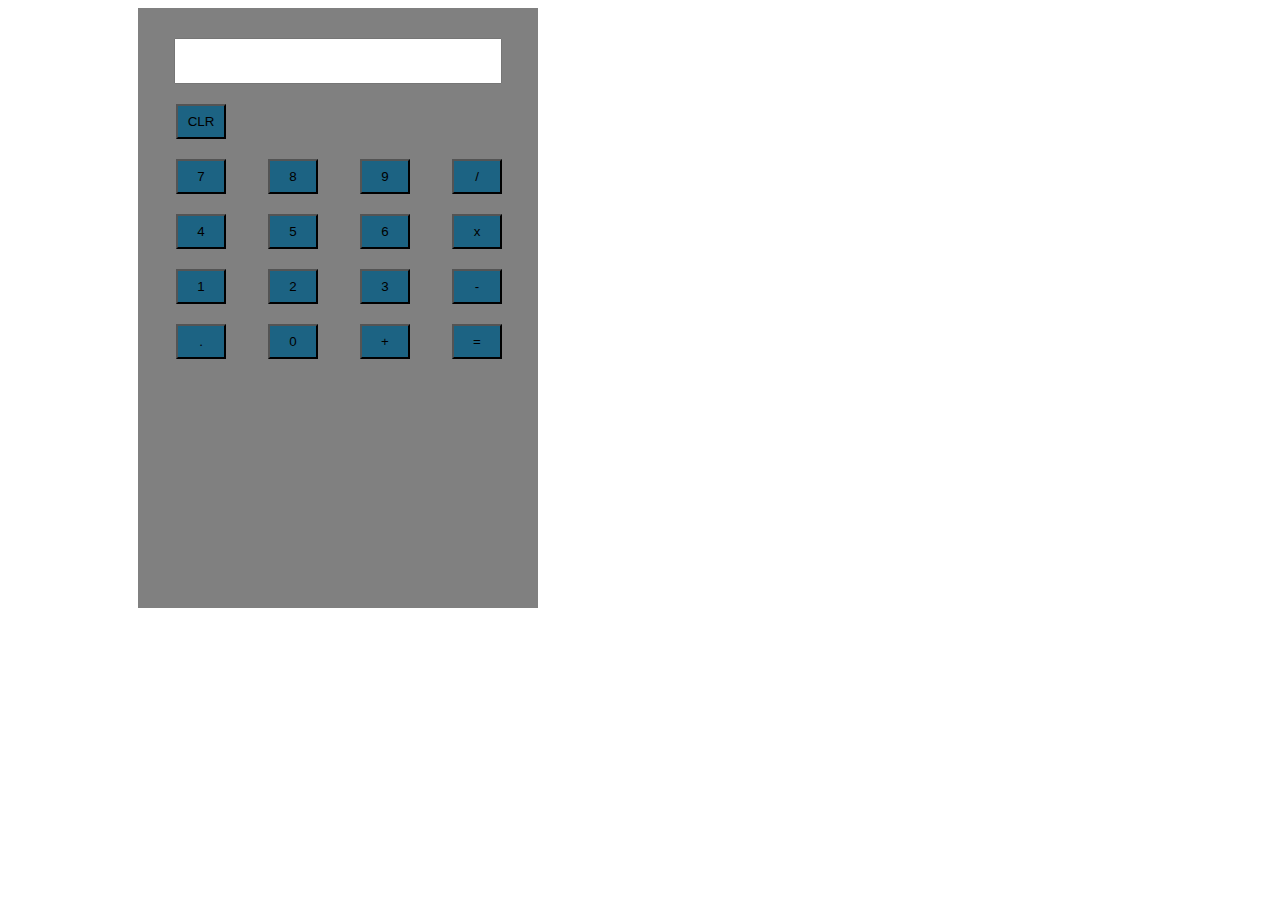
<file: Calculator Project using Javascript/index.html>
<!DOCTYPE html>
<html lang="en">
<head>
    <meta charset="UTF-8">
    <meta name="viewport" content="width=device-width, initial-scale=1.0">
    <title>Calculator</title>
    <link rel="stylesheet" href="style.css">
    <script src="script.js" ></script>
</head>
<body>
    <div class="main-body">
          <div class="Calc">
             <div class="output">
                <input type="text" id="screen">
             </div>
            <div class="buttons">
                <button onclick="clearDisplay()" class="btn">CLR</button>
                <div class="row">
                   <button onclick="buttonclick(7)" class="btn">7</button>
                   <button onclick="buttonclick(8)" class="btn">8</button>
                   <button onclick="buttonclick(9)" class="btn">9</button>
                   <button onclick="buttonclick('/')" class="btn">/</button>
                </div>
                <div class="row">
                   <button onclick="buttonclick(4)" class="btn">4</button>
                   <button onclick="buttonclick(5)" class="btn">5</button>
                   <button onclick="buttonclick(6)" class="btn">6</button>
                   <button onclick="buttonclick('*')" class="btn">x</button>
                </div>
                <div class="row">
                   <button onclick="buttonclick(1)" class="btn">1</button>
                   <button onclick="buttonclick(2)" class="btn">2</button>
                   <button onclick="buttonclick(3)" class="btn">3</button>
                   <button onclick="buttonclick('-')" class="btn">-</button>
                </div>
                <div class="row">
                   <button onclick="buttonclick('.')" class="btn">.</button>
                   <button onclick="buttonclick(0)" class="btn">0</button>
                   <button onclick="buttonclick('+')" class="btn">+</button>
                   <button onclick="equalClick()" class="btn">=</button>
                </div>
            </div>
        </div>
    </div>
</body>
</html>
</file>
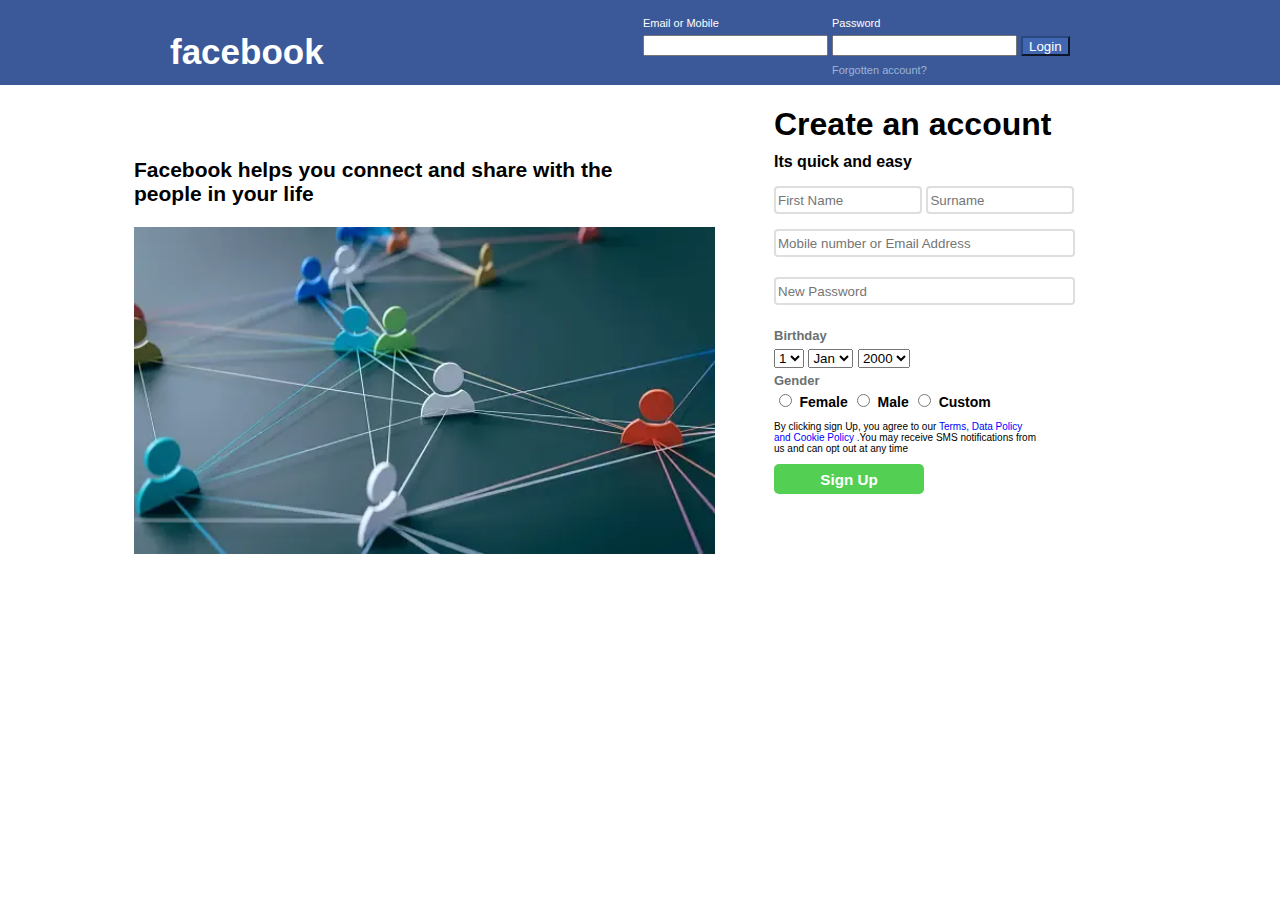
<file: FB login page using HTML and CSS/index.html>
<!DOCTYPE html>
<html lang="en">

<head>
    <meta charset="UTF-8">
    <meta name="viewport" content="width=device-width, initial-scale=1.0">
    <title>Document</title>
    <link rel="stylesheet" href="fb.css" type="text/css">
</head>

<body>
    <div class="container">
        <div class="header">
            <div class="logo">
                <a class="logo-text" href="index.html">facebook</a>
            </div>
            <div class="login">
                <form action="">
                    <table class="login-control">
                        <tr>
                            <td> <label class="login-label">Email or Mobile</label></td>
                            <td><label class="login-label">Password</label></td>
                        </tr>

                        <tr>
                            <td><input type="text"></td>
                            <td><input type="text"></td>
                            <td><input class="sub-btn" type="submit" value="Login"></td>
                        </tr>
                        <tr>
                            <td></td>
                            <td><a class="forgotten" href="forgotten.html">Forgotten account?</a></td>
                        </tr>

                    </table>
                </form>
            </div>
        </div>
        <div class="main-body">
            <div class="left-section">
                <p class="para">Facebook helps you connect and share with the<br>people in your life</p>
                <img class="image" src="fbimg.webp" alt="image">

            </div>
            <div class="right-section">
                <h1 class="h1">Create an account</h1>
                <p class="pright1">Its quick and easy</p>
                <form action="">
                    <input class="placeholder1" type="text" placeholder="First Name">
                    <input class="placeholder2" type="text" placeholder="Surname"><br>
                    <input class="placeholder3" type="text" placeholder="Mobile number or Email Address"><br>
                    <input class="placeholder4" type="text" placeholder="New Password">
                    <p class="Bday">Birthday</p>
                    <select class="Day">
                        <option value="">1</option>
                        <option value="">2</option>
                        <option value="">3</option>
                    </select>
                    <select class="Month">
                        <option value="">Jan</option>
                        <option value="">Feb</option>
                        <option value="">Mar</option>
                    </select>
                    <select class="Year">
                        <option value="">2000</option>
                        <option value="">2001</option>
                        <option value="">2002</option>
                    </select>
                    <p class="Gender">Gender</p>
                    <input type="radio">
                    <label class="rad">Female</label>
                    <input type="radio">
                    <label class="rad">Male</label>
                    <input type="radio">
                    <label class="rad">Custom</label>

                    <p class="pright2">By clicking sign Up, you agree to our <span style="color: blue;">Terms, Data
                            Policy<br>and Cookie Policy</span> .You may receive SMS notifications from<br>us and can opt
                        out at any time</p>
                    <button class="signup">
                        Sign Up
                    </button>
                </form>
            </div>
        </div>
    </div>
</body>

</html>
</file>
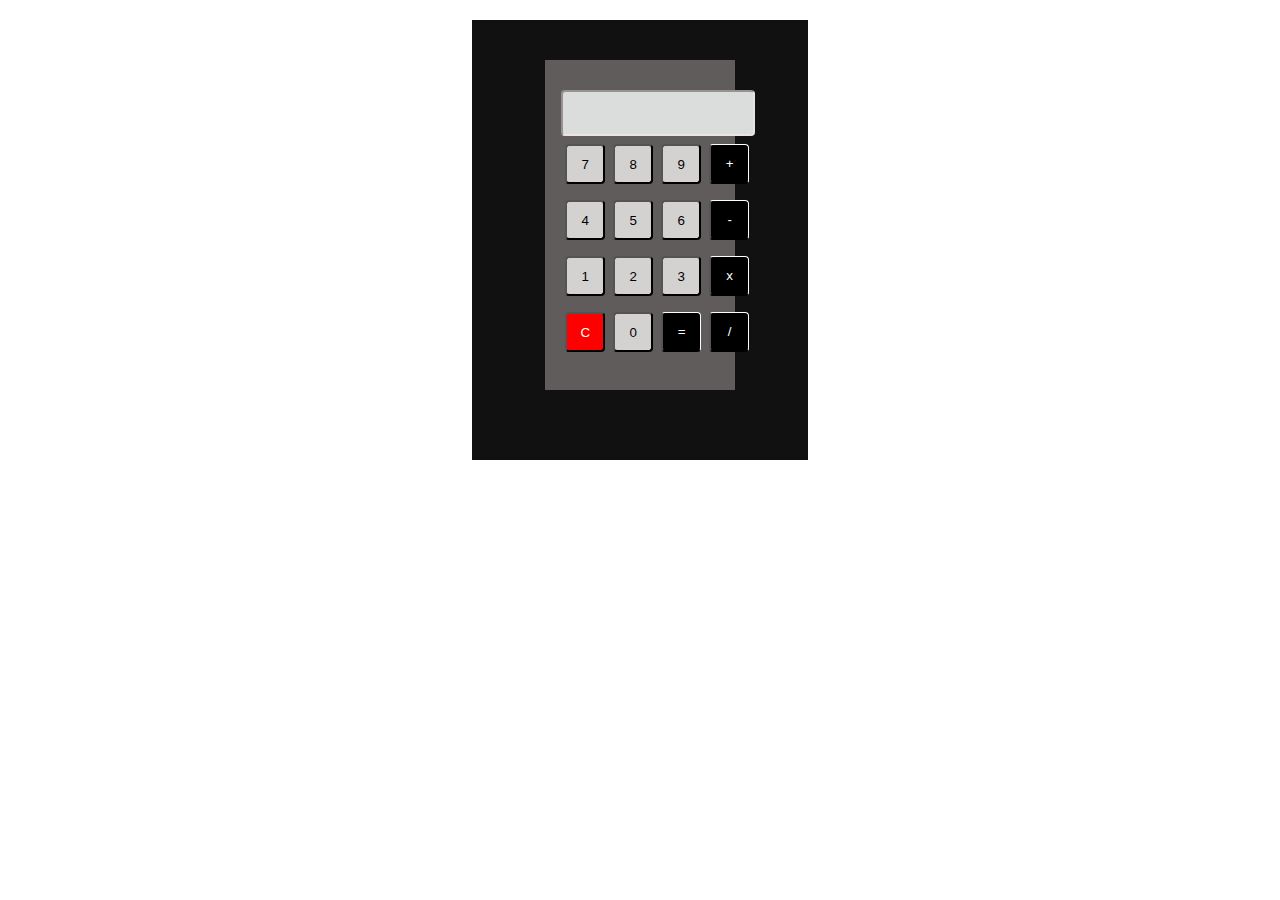
<file: Calculator Design using HTML & CSS.html>
<!DOCTYPE html>
<html lang="en">

<head>
    <meta charset="UTF-8">
    <meta name="viewport" content="width=device-width, initial-scale=1.0">
    <title>Document</title>
</head>

<style>
    .parent {
        padding: 10px;
        background-color: rgba(10, 10, 10, 0.971);
        width: 25%;
        margin: 20px auto;
        height: 420px;
    }

    .sub-div {
        background-color: rgba(201, 190, 190, 0.44);
        margin: 30px auto;
        height: 330px;
        width: 60%;
    }

    .input-div input {
        background-color: rgb(219, 220, 220);
        margin-top: 30px;
        width: 186px;
        height: 40px;
        border-radius: 4px;
        border-color: rgb(235, 227, 227);
    }

    .body-container {
        margin: 25px 16px;
    }

    button{
        background-color: rgb(211, 210, 209);
        width: 40px;
        height: 40px;
        margin: 8px 4px;
        border-radius: 4px;
        
        
    }

    .row1,.row2,.row3,.row4 {
        display: flex;   
    }
    .bplus,.bminus,.bmul,.bdiv,.bequal {
        background-color: black;
        color: white;
        border-right: 0.2px solid white;
        border-top: 0.2px solid white;
    }
    .b1,.b2,.b3,.b4,.b5,.b6,.b7,.b8,.b9,.b0{
        border-color: 1.5px rgb(69, 65, 65);
    }
    .bC{
        background-color: red;
        color: white;
    }
</style>

<body>

    <div class="parent">
        <div class="sub-div">
            <div class="body-container">
                <div class="input-div">
                    <input type="text">
                </div>
                <div class="buttons-container">
                    <div class="row1">
                        <div class="r1c1"><button class="b7">7</button></div>
                        <div class="r1c2"><button class="b8">8</button></div>
                        <div class="r1c3"><button class="b9">9</button></div>
                        <div class="r1c4"><button class="bplus">+</button></div>
                    </div>
                    <div class="row2">
                        <div class="r2c1"><button class="b4">4</button></div>
                        <div class="r2c2"><button class="b5">5</button></div>
                        <div class="r2c3"><button class="b6">6</button></div>
                        <div class="r2c4"><button class="bminus">-</button></div>
                    </div>
                    <div class="row3">
                        <div class="r3c1"><button class="b1">1</button></div>
                        <div class="r3c2"><button class="b2">2</button></div>
                        <div class="r3c3"><button class="b3">3</button></div>
                        <div class="r3c4"><button class="bmul">x</button></div>
                    </div>
                    <div class="row4">
                        <div class="r4c1"><button class="bC">C</button></div>
                        <div class="r4c2"><button class="b0">0</button></div>
                        <div class="r4c3"><button class="bequal">=</button></div>
                        <div class="r4c4"><button class="bdiv">/</button></div>
                    </div>
                </div>
            </div>
        </div>

    </div>

</body>

</html>
</file>
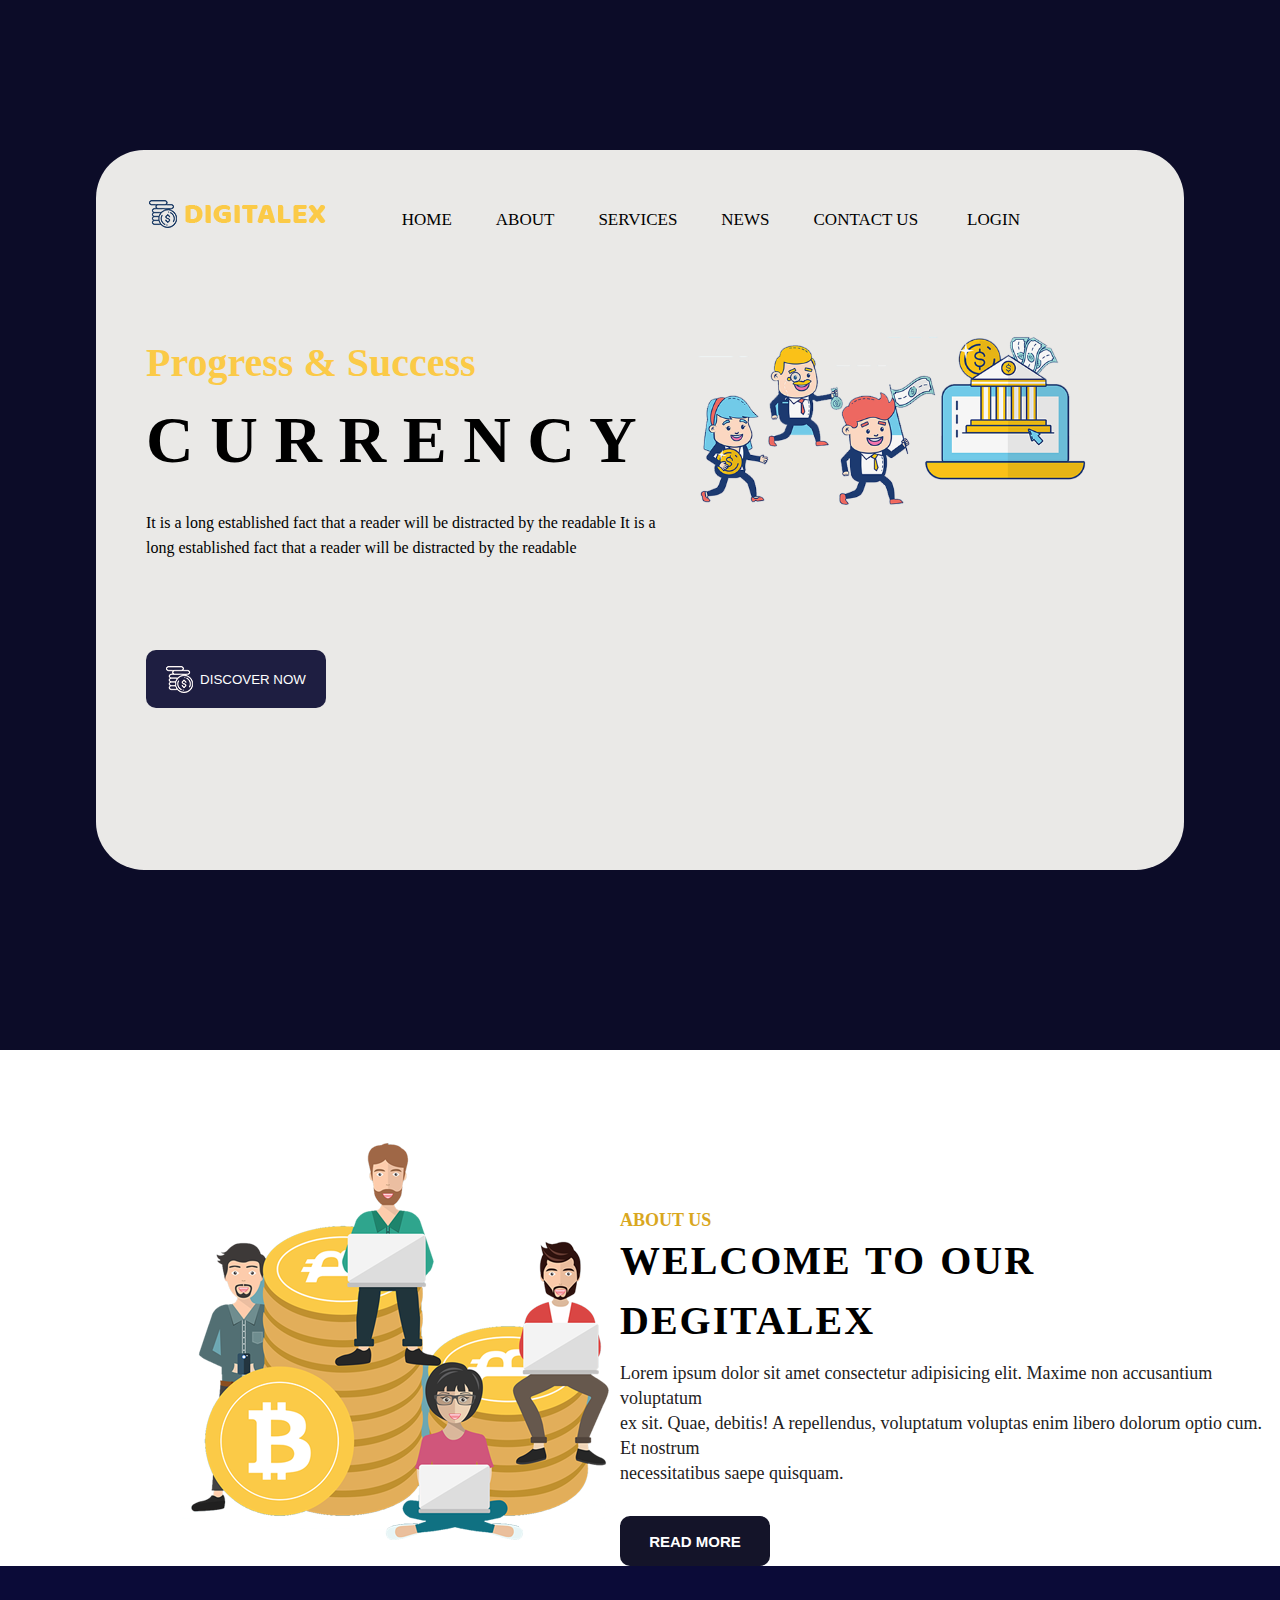
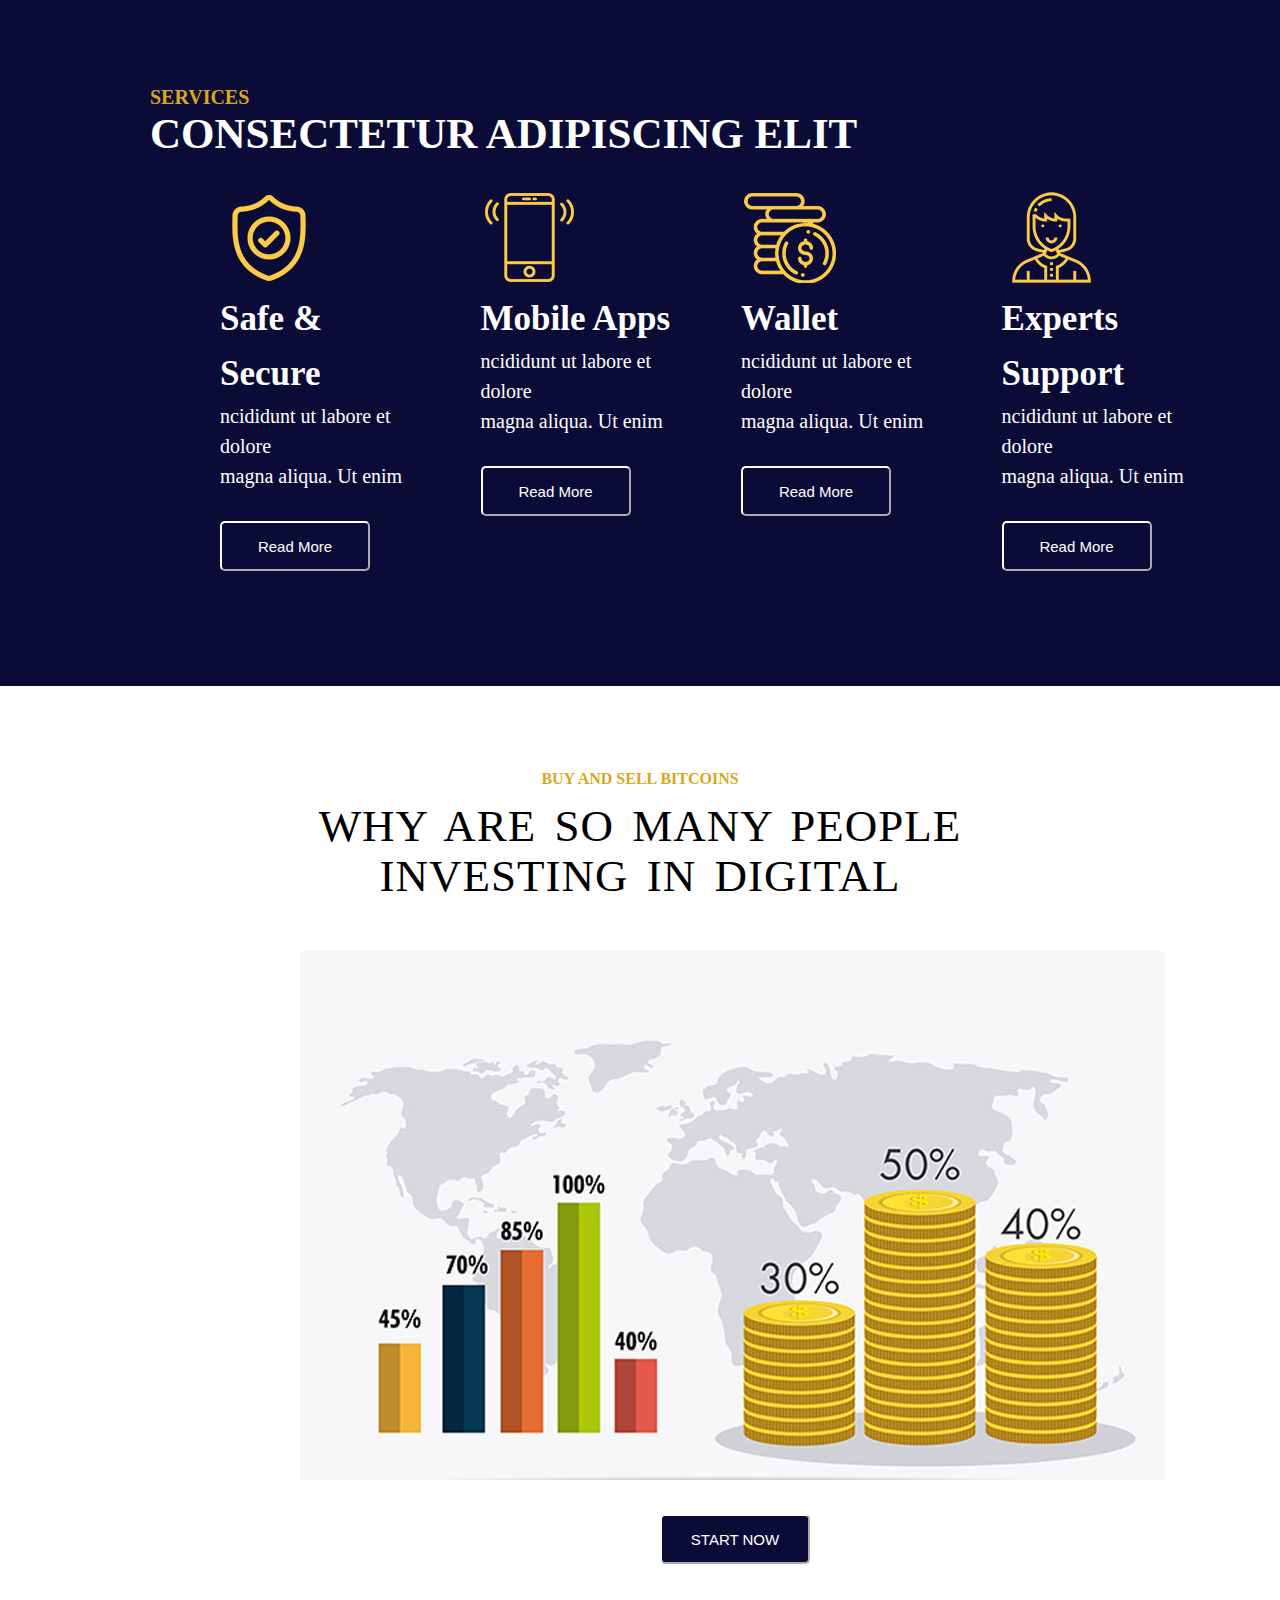
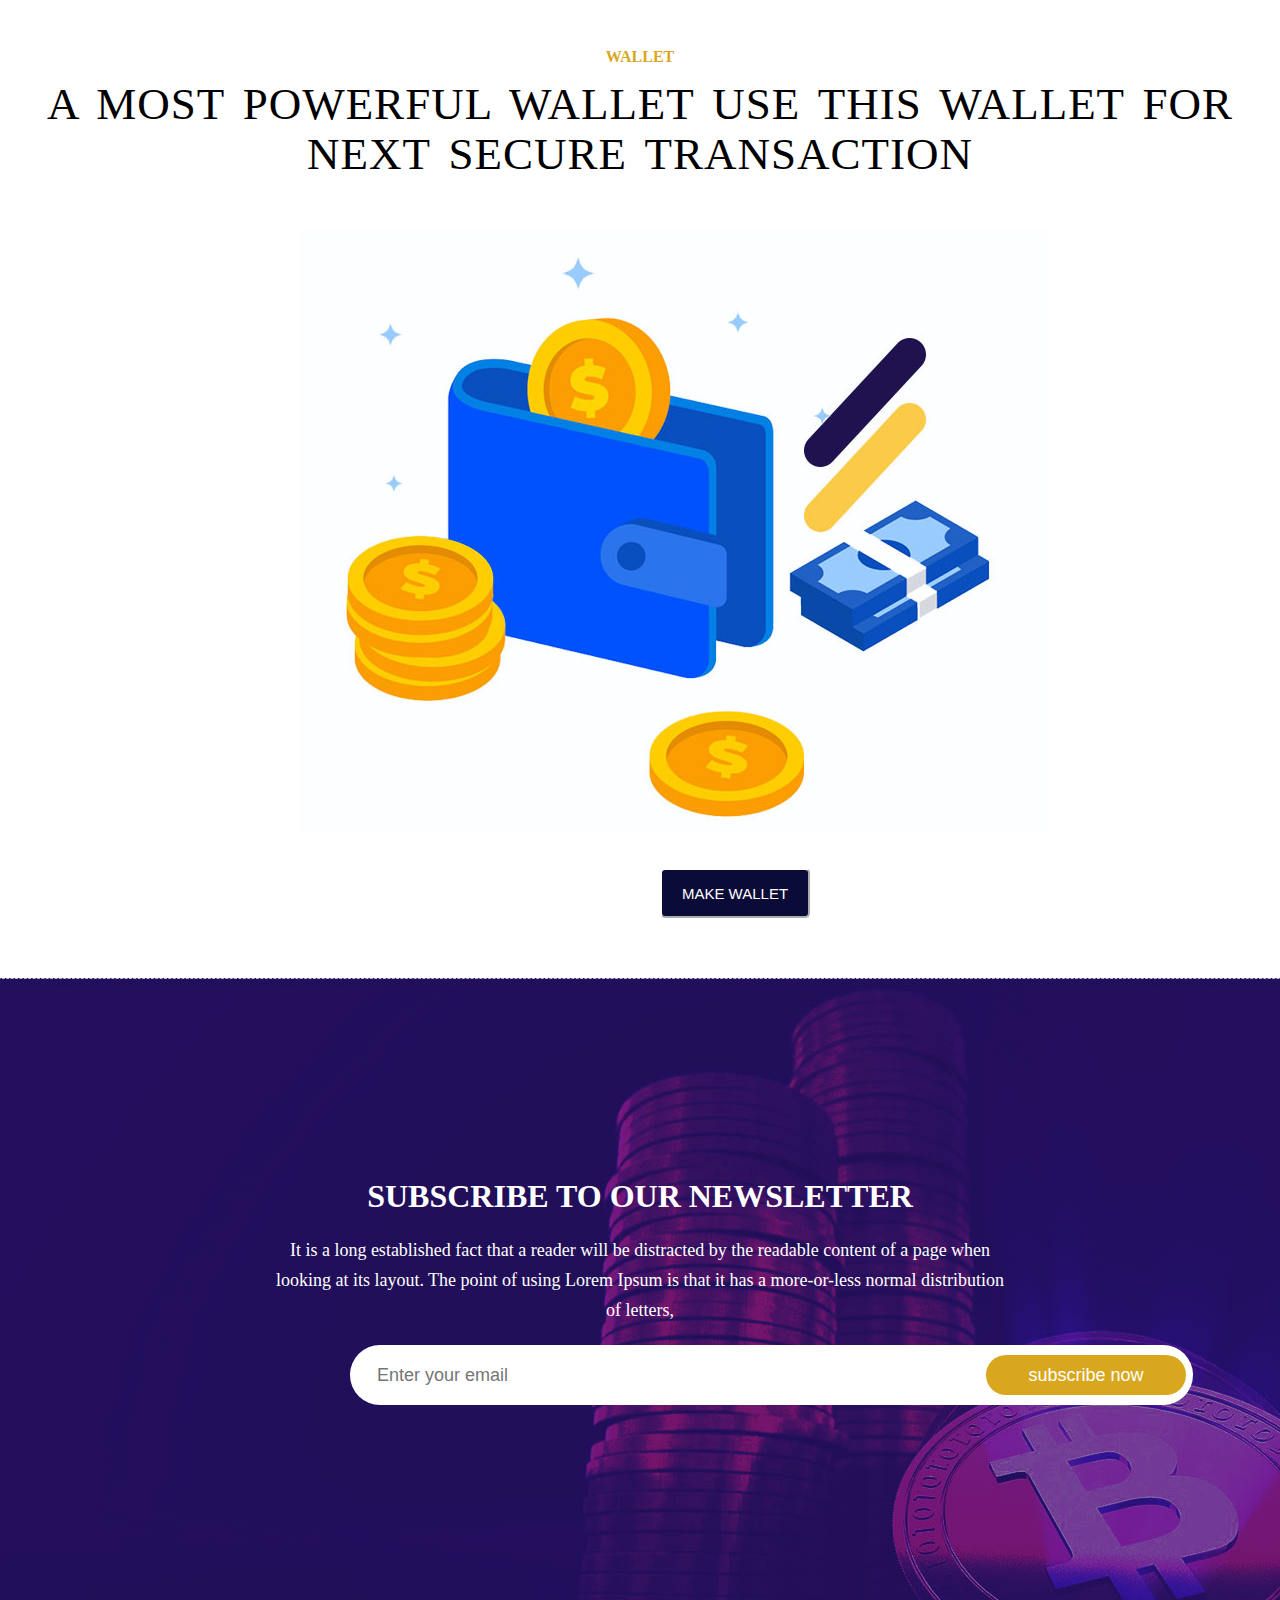
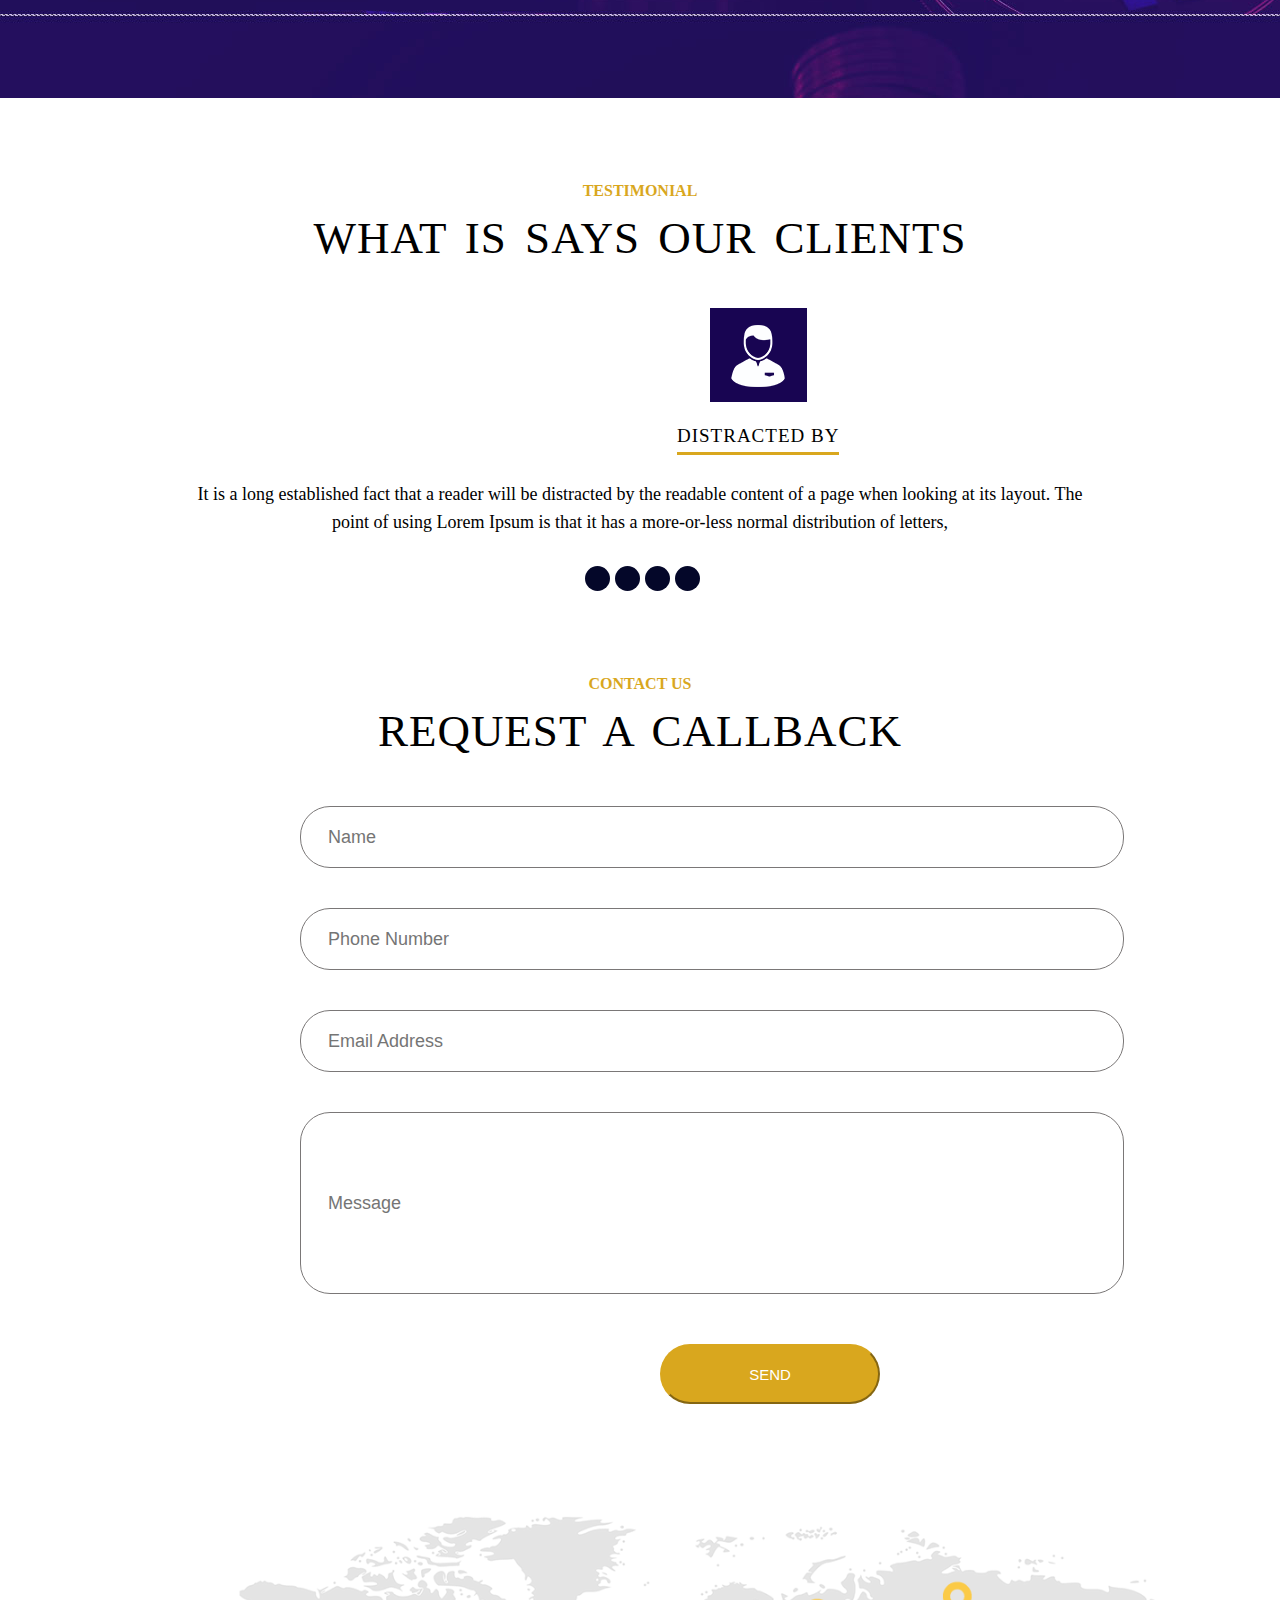
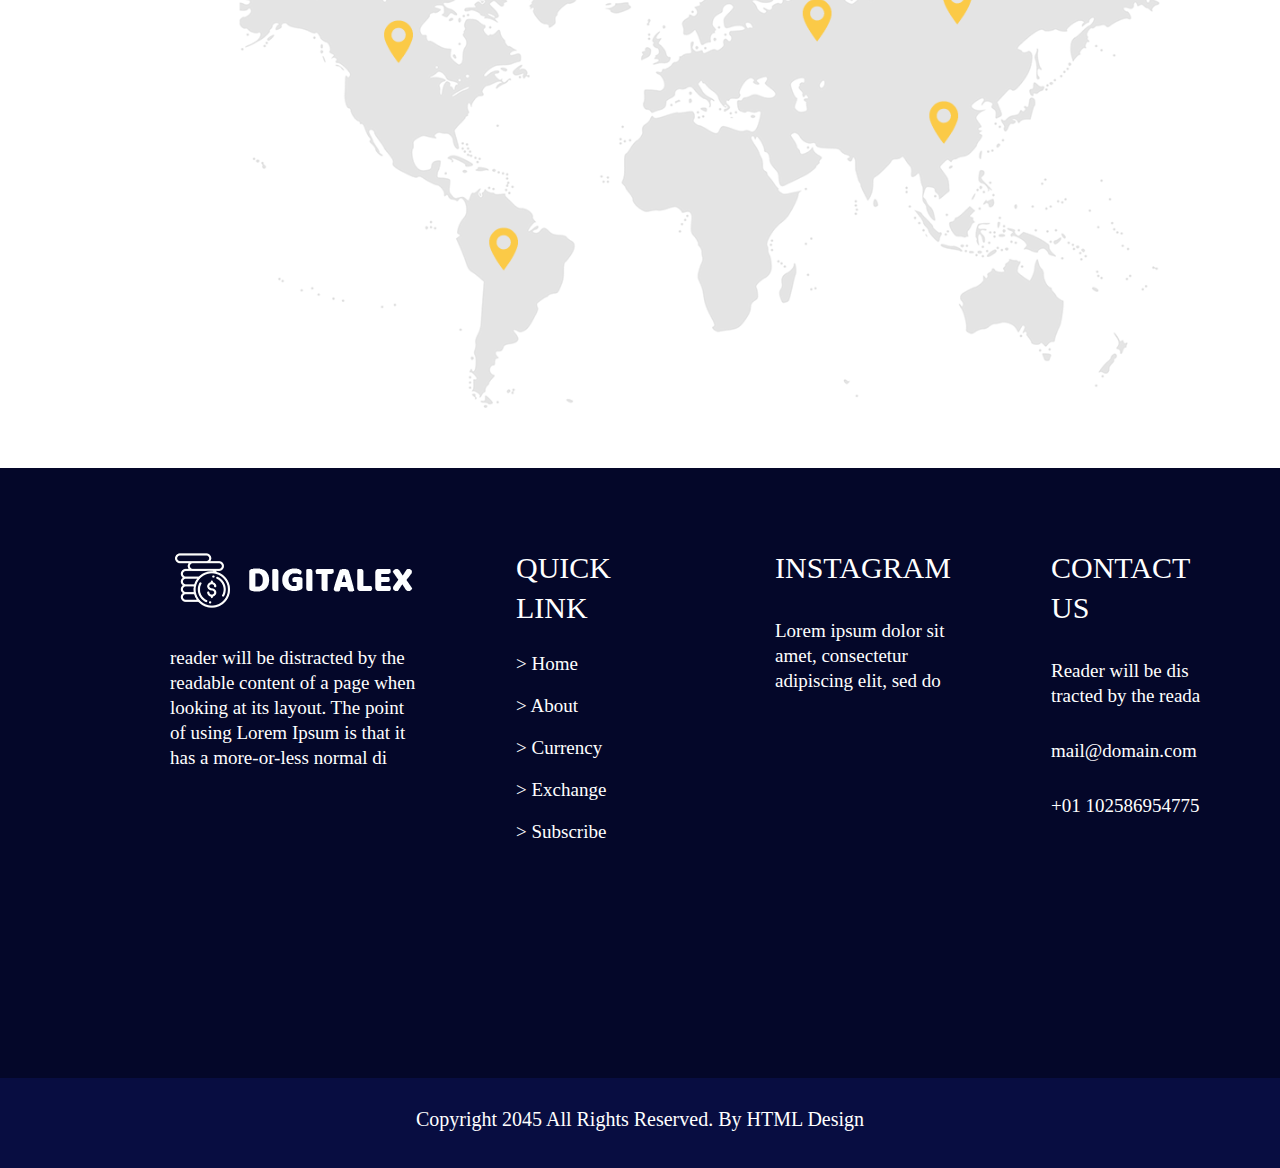
<file: Website Tasks/webTask1.html>
<!DOCTYPE html>
<html lang="en">

<head>
    <meta charset="UTF-8">
    <meta name="viewport" content="width=device-width, initial-scale=1.0">
    <title>Document</title>
    <!-- font-awesome -->
    <link rel="stylesheet" href="https://cdnjs.cloudflare.com/ajax/libs/font-awesome/6.6.0/css/all.min.css"
        integrity="sha512-Kc323vGBEqzTmouAECnVceyQqyqdsSiqLQISBL29aUW4U/M7pSPA/gEUZQqv1cwx4OnYxTxve5UMg5GT6L4JJg=="
        crossorigin="anonymous" referrerpolicy="no-referrer" />
</head>
<style>
    * {
        margin: 0;
        padding: 0;
       
       

    }

    .parent-div {
        width: 100%;
        height: 100vh;
        background-color: rgb(12, 12, 40);
        padding-top: 150px;
    }

    .sub-div {
        margin: auto;
        width: 85%;
        height: 80vh;
        border-radius: 48px;
        background-color: rgb(234, 233, 231);
    }

    .nav {
        padding-top: 45px;
    }

    .nav img {
        margin-left: 50px;
    }

    .nav ul li {
        text-decoration: none;
        list-style: none;
        display: inline-block;
        line-height: 50px;
        margin: 0 5px;
    }

    .nav ul {
        float: right;
        margin-right: 100px;
    }



    .nav ul li a {
        text-decoration: none;
        color: black;
        font-size: 17px;
        padding: 7px 15px;

    }

    .icon {
        color: rgb(237, 169, 11);
        font-size: 13px;
        margin-bottom: 5px;
        margin-right: 5px;
    }

    .search {
        color: rgb(237, 169, 11);
    }

    .container {
        display: flex;
        width: 100%;
        padding: 90px 50px;
    }

    .text-container {
        width: 50%;
    }

    .image-container {
        width: 40%;
    }

    .image-container img {
        width: 400px;
    }

    .text1 {
        color: #fbca47;
        font-weight: 700;
        font-size: 40px;
        line-height: 20px;
        padding-top: 17px;
        height: 34px;
    }

    .text2 {
        color: black;
        font-size: 66px;
        line-height: 70px;
        padding-bottom: 35px;
        font-weight: 600;
    }

    .text3 {
        line-height: 25px;
    }

    .buttondiv button {

        background: rgb(30, 30, 65);
        color: white;
        border: none;
        height: 58px;
        width: 180px;
        margin-left: 50px;
        border-radius: 10px;
        padding: 10px 20px;
        cursor: pointer;
        display: flex;
        align-items: center;
        justify-content: center;
    }

    .buttondiv button:hover {
        background-color: #d9a71e;
        transition: 0.5s;
        cursor: pointer;
    }

    .icon-button img {
        margin-right: 7px;

    }

    .footer {
        display: flex;
    }

    .arrows {
        margin-left: 100px;
        color: #fbca47;
        font-size: 45px;
        padding-bottom: -40px;
    }

    .nav ul li a:hover {
        color: #fbca47;
        cursor: pointer;
        transition: 0.5s;
    }

    .section2 {
        display: flex;
        padding-top: 80px;
    }

    .sectioin2-image {
        width: 60%;
        padding-left: 180px;
    }

    .section2-text {
        width: 100%;
        padding-top: 80px;
    }

    .section2-text h4 {
        color: #d9a71e;
        font-weight: bolder;
        font-size: 18px;
    }

    .section2-text h1 {
        letter-spacing: 2px;
        word-spacing: 2PX;
        font-size: 40px;
        font-weight: bold;
        line-height: 60px;
    }

    .section2-text p {
        padding-top: 10px;
        line-height: 25px;
        font-size: 18px;
        color: rgb(35, 33, 33);
    }

    .buttonclass button {
        background-color: rgb(20, 20, 41);
        color: white;
        border: none;
        height: 50px;
        width: 150px;
        border-radius: 10px;
        font-weight: bold;
        font-size: 15px;
        margin-top: 30px;
        cursor: pointer;
    }

    .buttonclass button:hover {
        background-color: #d9a71e;
        transition: 0.5s;
        cursor: pointer;
    }

    .section3 {
        background-color: rgb(11, 11, 56);
        height: 80vh;
    }

    .section3-text {
        padding-top: 120px;
        padding-left: 150px;
    }

    .section3-text h5 {
        color: #d9a71e;
        font-size: 20px;
        font-weight: bold;
    }

    .section3-text h1 {
        color: white;
        font-size: 43px;
        font-weight: bold;
    }

    .card-container {
        padding-top: 30px;
        padding-left: 220px;
        display: flex;

    }

    .card-container button {
        margin-top: 30px;
        background-color: rgb(11, 11, 56);
        color: white;
        border-color: white;
        border-radius: 5px;
        height: 50px;
        width: 150px;
        font-size: 15px;
    }

    .card-container button:hover {
        border-color: #d9a71e;
        color: #d9a71e;
        transition: 0.5s;
    }

    .card-container h3 {
        color: white;
        font-size: 35px;
        line-height: 55px;

    }

    .card-container h3:hover {
        color: #d9a71e;
        transition: 0.5s;
    }

    .card-container p {
        color: white;
        font-size: 20px;
        line-height: 30px;

    }

    .card {
        margin-right: 70px;
    }

    .section4,
    .section5 {
        padding-top: 70px;
    }

    .section4 h4,
    .section5 h4 {
        text-align: center;
        color: #d9a71e;
        line-height: 45px;
    }

    .section4 p,
    .section5 p {
        text-align: center;
        letter-spacing: 1px;
        line-height: 50px;
        word-spacing: 6px;
        font-size: 45px;
    }

    .section4 img,
    .section5 img {
        margin-top: 50px;
        padding: 0px 300px;
    }

    .section4-button,
    .section5-button {
        margin-left: 660px;
        margin-top: 30px;
        background-color: rgb(11, 11, 56);
        color: white;
        border-color: white;
        border-radius: 5px;
        height: 50px;
        width: 150px;
        font-size: 15px;
    }

    .section5-button {
        margin-bottom: 60px;
    }

    .section6 {

        background-image: url("assets website/task1page6.jpg");
        height: 80vh;
    }

    .section6 h1 {
        text-align: center;
        padding-top: 200px;
        color: white;
        font-weight: bold;
    }

    .section6 p {
        text-align: center;
        padding-top: 20px;
        color: white;
        font-size: 18px;
        line-height: 30px;

    }

    .section6 input {
        margin: 20px 350px;
        width: 80%;
        border-radius: 30px;
        height: 60px;
        border: none;
        font-size: 18px;
        padding: 0 27px;
    }

    .section6row {
        display: flex;
    }

    .section6row button {
        background-color: #d9a71e;
        color: white;
        border-radius: 20px;
        height: 40px;
        width: 200px;
        font-size: 18px;
        padding: 4px;
        border: none;
    }

    .section6row button {
        margin-top: 30px;

    }

    .section6row button:hover {
        background-color: rgb(20, 20, 53);
    }

    .section7 {
        padding-top: 70px;
    }

    .section7 h4,
    .section8 h4 {
        text-align: center;
        color: #d9a71e;
        line-height: 45px;
    }

    .p1 {
        text-align: center;
        letter-spacing: 1px;
        line-height: 50px;
        word-spacing: 6px;
        font-size: 45px;
    }

    .section7 img {
        padding-top: 45px;
        padding-left: 710px;
        margin-bottom: 40px;
    }

    .p2 {
        padding-top: 20px;
        margin-left: -134px;
        font-size: 19px;
        letter-spacing: 1px;
        border-bottom: #d9a71e solid 3px;
        display: inline-block;
        padding-bottom: 5px;
    }

    .p3 {
        text-align: center;
        padding-top: 25px;
        line-height: 28px;
        font-size: 18px;
    }

    .bluecircle {
        width: 25px;
        height: 25px;
        background-color: #040729;
        border-radius: 50px;
    }

    .circles {
        display: flex;
        margin-top: 30px;
        justify-content: center;
        margin-bottom: 50px;

    }

    .bluecircle {
        margin-left: 5px;
    }

    .bluecircle:hover {
        background-color: #d9a71e;
        transition: 0.5s;
    }

    .section8 {
        padding-top: 20px;
    }

    .inputholder {
        padding-top: 30px;
        text-align: center;
    }

    .nameinp,
    .emailinp,
    .phnNoinp {

        border: rgb(122, 119, 119) solid 1px;
        margin: 20px 300px;
        width: 60%;
        border-radius: 30px;
        height: 60px;
        font-size: 18px;
        padding: 0 27px;
        color: rgb(117, 112, 112);
    }

    .msginp {
        border: rgb(122, 119, 119) solid 1px;
        margin: 20px 300px;
        width: 60%;
        border-radius: 30px;
        font-size: 18px;
        padding: 0 27px;
        height: 180px;
        color: rgb(105, 103, 103);
    }

    .section8-button {
        margin-left: 660px;
        margin-top: 30px;
        background-color: #d9a71e;
        color: white;
        border-color: #d9a71e;
        border-radius: 30px;
        height: 60px;
        width: 220px;
        font-size: 15px;
        margin-bottom: 35px;
    }

    .section9 {
        padding-top: 50px;
    }

    .section9 img {
        width: 80%;
        margin-left: 200px;

    }

    .section10 {
        margin-top: 40px;
        padding: 80px 70px;
        height: 50vh;
        background-color: #040729;
        display: flex;
        color: white;
    }

    .sub {
        width: 25%;
        margin-left: 100px;
        

    }
    .class2{
        overflow-y: hidden;
    }

    .phead {
        color: #fff;
        font-weight: 400;
        font-size: 30px;
        line-height: 40px;
        text-align: left;

    }

    .ptext {
        margin-top: 30px;
        color: #fff;
        font-size: 19px;
        line-height: 25px;
        text-align: left;
    }

    .txt {
        line-height: 12px;
    }

    .footer-section {
        text-align: center;
        color: white;
        background-color: #080d41;
        font-size: 20px;
        padding-bottom: 10px;
        height: 50px;
        padding-top: 30px;

    }
    .
</style>

<body>
    <div class="parent-div">
        <div class=sub-div>
            <div class="nav">
                <label class="logo"> <img src="assets website/task1navtext.png" alt=""></label>
                <ul>
                    <li><a href="">HOME</a></li>
                    <li><a href="">ABOUT</a></li>
                    <li><a href="">SERVICES</a></li>
                    <li><a href="">NEWS</a></li>
                    <li><a href="">CONTACT US</a></li>
                    <li><a href=""><i class="fa-solid fa-user icon"></i>LOGIN</a></li>
                    <li><a href=""><i class="fa-solid fa-magnifying-glass search"></i></a></li>
                </ul>
            </div>
            <div class="container">
                <div class="text-container">
                    <p class="text1">Progress & Success</p><br>
                    <p class="text2">C U R R E N C Y</p>
                    <P class="text3">It is a long established fact that a reader will be distracted by the readable It
                        is a </p>
                    <p class="text3"> long established fact that a reader will be distracted by the readable</P>
                </div>
                <div class="image-container">
                    <img src="assets website/task1bodyimg.png" alt="">
                </div>
            </div>
            <div class="footer">
                <div class="buttondiv">
                    <button class="icon-button"><img src="assets website/task1buttonimg.png" alt="">DISCOVER NOW
                    </button>
                </div>
                
            </div>
        </div>
    </div>



    <div class="section2">
        <div class="sectioin2-image">
            <img src="assets website/task1pge2img.png" alt="">
        </div>
        <div class="section2-text">
            <div class="head">
                <h4>ABOUT US</h4>
                <h1>WELCOME TO OUR DEGITALEX</h1>
            </div>
            <div class="content">
                <p>Lorem ipsum dolor sit amet consectetur adipisicing elit. Maxime non accusantium voluptatum <br> ex
                    sit.
                    Quae, debitis! A repellendus, voluptatum voluptas enim libero dolorum optio cum. Et nostrum <br>
                    necessitatibus saepe quisquam.</p>
            </div>
            <div class="buttonclass">
                <button> READ MORE</button>
            </div>
        </div>
    </div>

    <div class="section3">
        <div class="section3-text">
            <h5>SERVICES</h5>
            <h1>CONSECTETUR ADIPISCING ELIT</h1>
        </div>
        <div class="card-container">
            <div class="card">
                <img src="assets website/task1pge3img1.png" alt=""><br>
                <h3>Safe & Secure</h3>
                <p>ncididunt ut labore et dolore <br>
                    magna aliqua. Ut enim</p>
                <button>Read More</button>
            </div>
            <div class="card">
                <img src="assets website/task1pge3img2.png" alt=""><br>
                <h3>Mobile Apps</h3>
                <p>ncididunt ut labore et dolore <br>
                    magna aliqua. Ut enim</p>
                <button>Read More</button>
            </div>
            <div class="card">
                <img src="assets website/task1pge3img3.png" alt=""><br>
                <h3>Wallet</h3>
                <p>ncididunt ut labore et dolore <br>
                    magna aliqua. Ut enim</p>
                <button>Read More</button>
            </div>
            <div class="card">
                <img src="assets website/task1pge3img4.png" alt=""><br>
                <h3>Experts Support</h3>
                <p>ncididunt ut labore et dolore <br>
                    magna aliqua. Ut enim</p>
                <button>Read More</button>
            </div>
        </div>
    </div>

    <div class="section4">
        <h4>BUY AND SELL BITCOINS</h4>
        <p>WHY ARE SO MANY PEOPLE <br> INVESTING IN DIGITAL</p>
        <img src="assets website/task1pge4img.jpg" alt="">
        <button class="section4-button">START NOW</button>
    </div>
    </div>

    <div class="section5">
        <h4>WALLET</h4>
        <p>A MOST POWERFUL WALLET USE THIS WALLET FOR <br> NEXT SECURE TRANSACTION</p>
        <img src="assets website/task1pge5img.jpg" alt="">
        <button class="section5-button">MAKE WALLET</button>
    </div>
    </div>
    <div class="section6">
        <h1>SUBSCRIBE TO OUR NEWSLETTER</h1>
        <p>It is a long established fact that a reader will be distracted by the readable content of a page when <br>
            looking at its layout. The point of using Lorem Ipsum is that it has a more-or-less normal distribution <br>
            of letters,</p>
        <div class="section6row">
            <div class="inputsection">
                <input type="text" name="" id="" placeholder="Enter your email">
            </div>
            <div class="btn">
                <button>subscribe now</button>
            </div>
        </div>

    </div>

    <div class="section7">

        <h4>TESTIMONIAL</h4>
        <p class="p1">WHAT IS SAYS OUR CLIENTS</p>
        <img src="assets website/task1pge7img.png" alt="">
        <p class="p2">DISTRACTED BY</h5>
        <p class="p3">It is a long established fact that a reader will be distracted by the readable content of a page
            when looking at its layout. The <br> point of using Lorem Ipsum is that it has a more-or-less normal
            distribution of letters,</p>
        <div class="circles">
            <div class="bluecircle"></div>
            <div class="bluecircle"></div>
            <div class="bluecircle"></div>
            <div class="bluecircle"></div>
        </div>

    </div>

    <div class="section8">
        <h4>CONTACT US</h4>
        <p class="p1">REQUEST A CALLBACK</p>
        <div class="inputholder">
            <input type="text" name="" id="" placeholder="Name" class="nameinp"><br>
            <input type="number" name="" id="" placeholder="Phone Number" class="phnNoinp"><br>
            <input type="email" name="" id="" placeholder="Email Address" class="emailinp"><br>
            <input type="text" name="" id="" placeholder="Message" class="msginp"><br>

        </div>
        <button class="section8-button">SEND</button>
    </div>
    <div class="section9">
        <img src="assets website/task1pge9img.png" alt="">
    </div>
    <div class="section10">
        <div class="sub class1">
            <img src="assets website/loogo2.png" alt="">
            <p class="ptext">reader will be distracted by the readable content of a page when looking at its layout. The
                point of using Lorem Ipsum is that it has a more-or-less normal di</p>
        </div>
        <div class="sub class2">
            <p class="phead">QUICK LINK</p>

            <p class="ptext txt">> Home</p>
            <p class="ptext txt">> About</p>
            <p class="ptext txt">> Currency</p>
            <p class="ptext txt">> Exchange</p>
            <p class="ptext txt">> Subscribe</p>

        </div>
        <div class="sub class3">
            <p class="phead">INSTAGRAM</p>
            <p class="ptext">Lorem ipsum dolor sit amet, consectetur adipiscing elit, sed do</p>
        </div>
        <div class="sub class4">
            <p class="phead">CONTACT US</p>

            <p class="ptext">Reader will be dis
                tracted by the reada</p>
            <p class="ptext">mail@domain.com</p>
            <p class="ptext">+01 102586954775</p>

        </div>

    </div>
    <footer class="footer-section">
        <p>Copyright 2045 All Rights Reserved. By HTML Design</p>
    </footer>
</body>

</html>
</file>
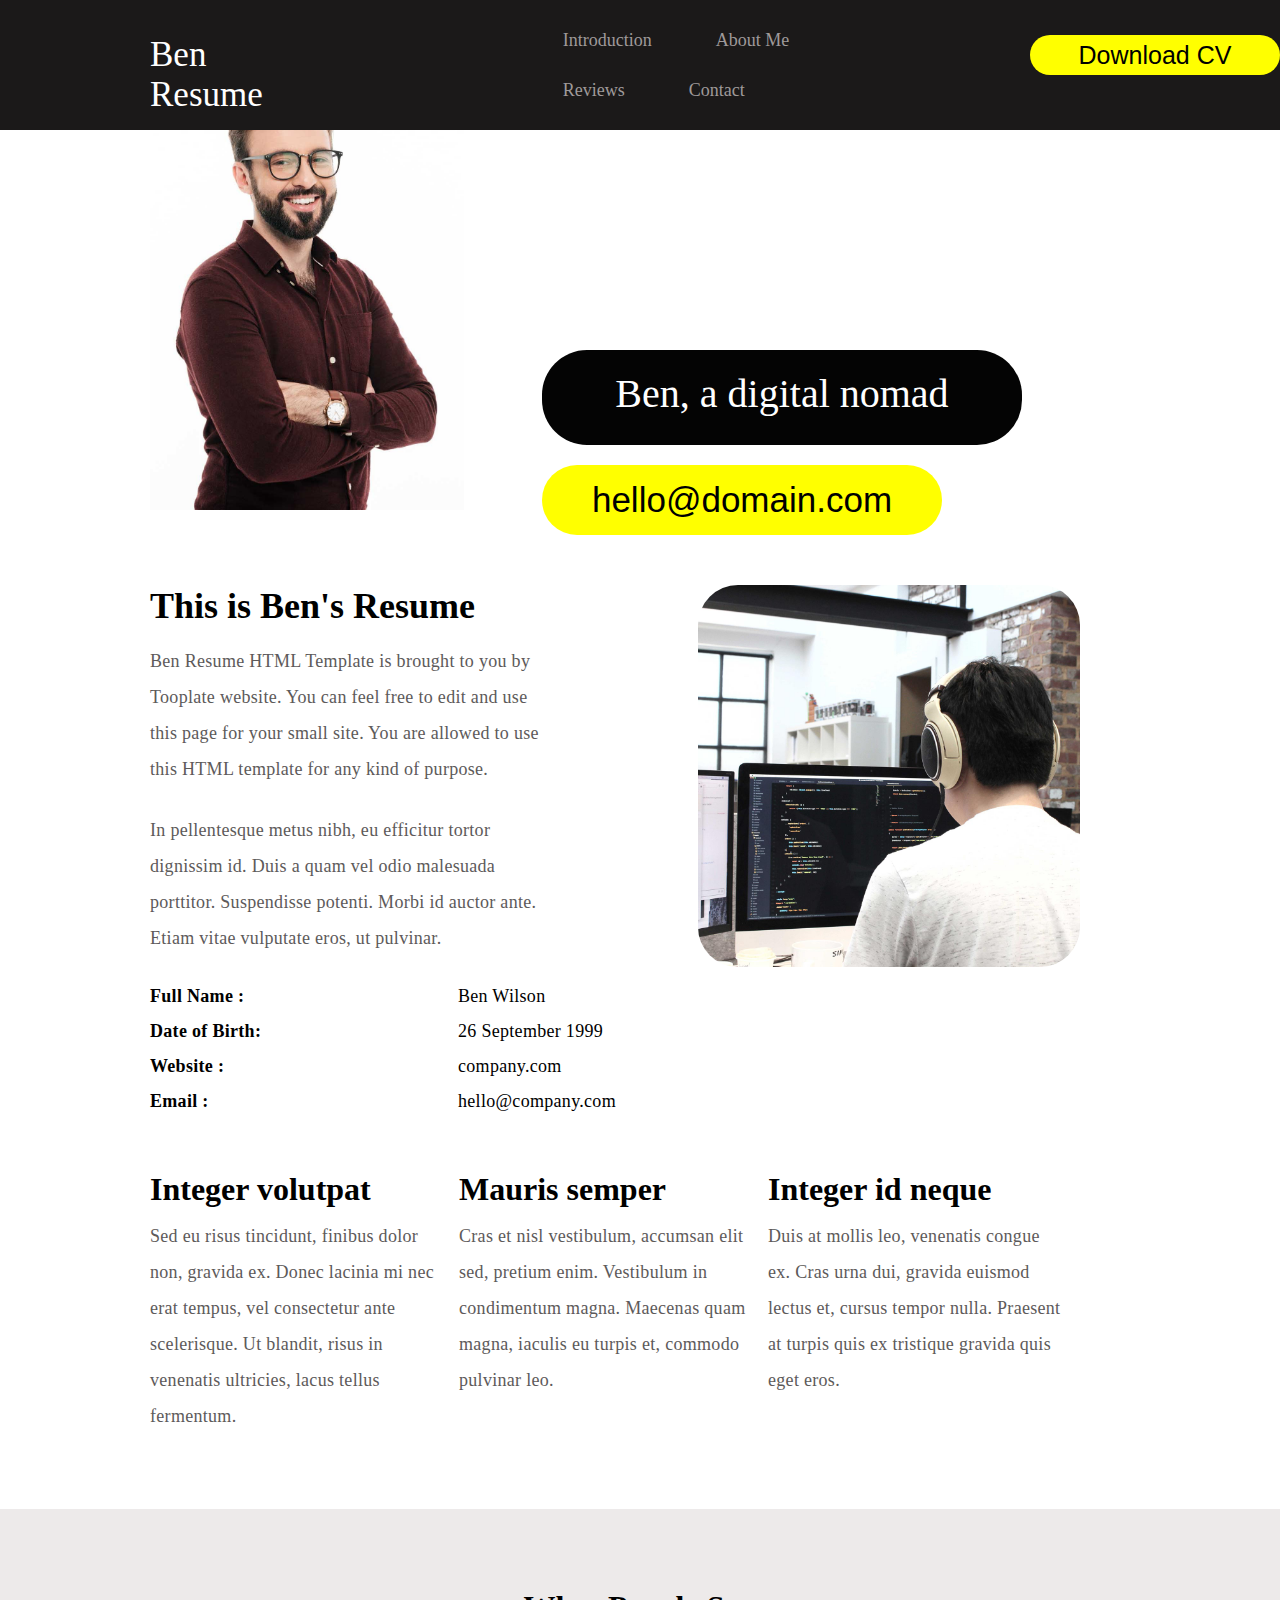
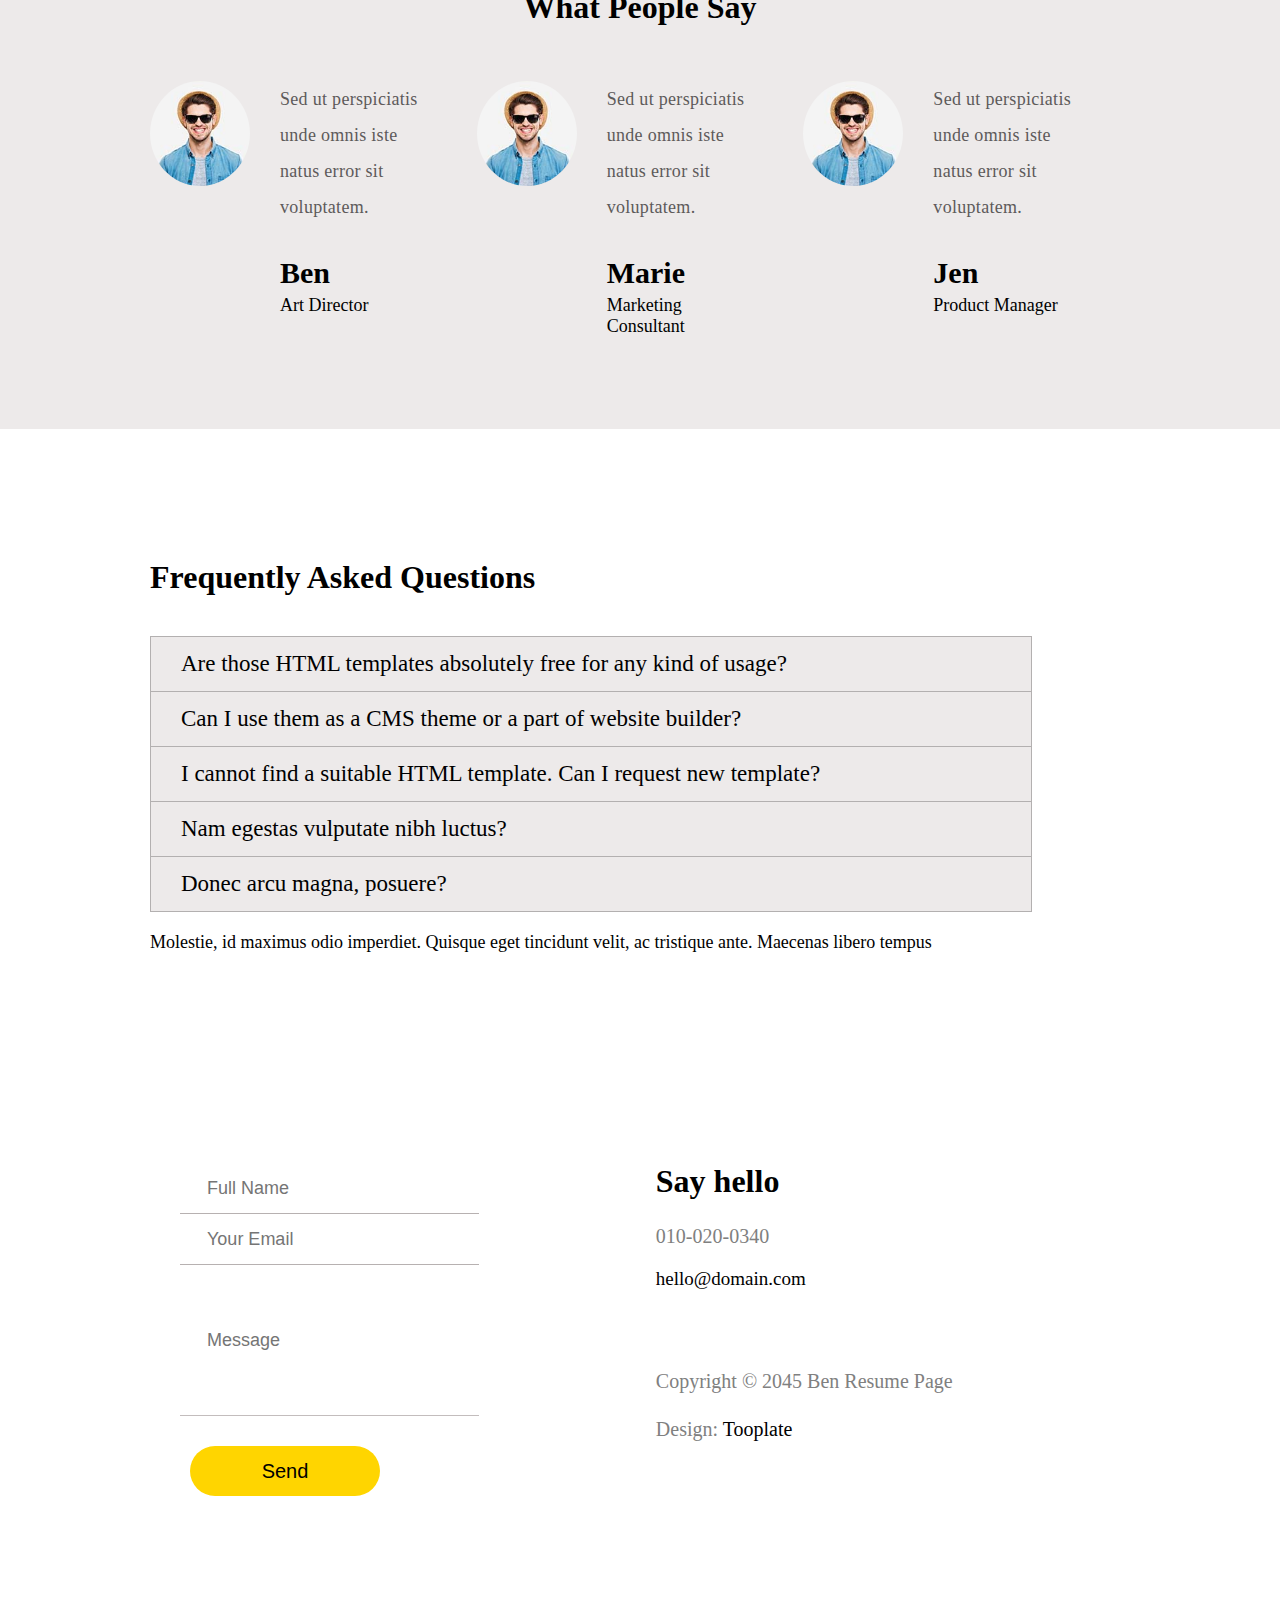
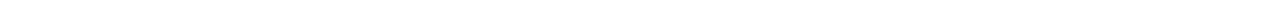
<file: Website Tasks/webTask2.html>
<!DOCTYPE html>
<html lang="en">

<head>
    <meta charset="UTF-8">
    <meta name="viewport" content="width=device-width, initial-scale=1.0">
    <title>Document</title>

    <!-- font-awesome -->
    <link rel="stylesheet" href="https://cdnjs.cloudflare.com/ajax/libs/font-awesome/6.6.0/css/all.min.css"
        integrity="sha512-Kc323vGBEqzTmouAECnVceyQqyqdsSiqLQISBL29aUW4U/M7pSPA/gEUZQqv1cwx4OnYxTxve5UMg5GT6L4JJg=="
        crossorigin="anonymous" referrerpolicy="no-referrer" />

    <link rel="stylesheet" href="webTask2.css">
</head>

<body>
    <div class="section1-parent">
        <div class="nav">
            <p>Ben Resume</p>
            <ul>
                <li>Introduction</li>
                <li>About Me</li>
                <li>Reviews</li>
                <li>Contact</li>
            </ul>
            <div class="buttondwnld">
                <button>Download CV</button>
            </div>
        </div>
        <div class="section1">
            <div class="col1">
                <img src="assets website/task2pge1.jpg" alt="">
            </div>
            <div class="col2">
                <p class="">Ben, a digital nomad</p>

                <button class="btn1">hello@domain.com</button>
            </div>
        </div>
        <div class="section2-parent">
            <div class="sect2-col1">
                <h2>This is Ben's Resume</h2>
                <p>Ben Resume HTML Template is brought to you by Tooplate website. You can feel free to edit and use
                    this page for your small site. You are allowed to use this HTML template for any kind of purpose.
                </p>
                <p>In pellentesque metus nibh, eu efficitur tortor dignissim id. Duis a quam vel odio malesuada
                    porttitor. Suspendisse potenti. Morbi id auctor ante. Etiam vitae vulputate eros, ut pulvinar.</p>
                <div class="profile-details">
                    <div class="profile1">
                        <p><strong>Full Name :</strong> </p>
                        <p><strong>Date of Birth: </strong></p>
                        <p><strong>Website :</strong> </p>
                        <p><strong>Email : </strong></p>
                    </div>
                    <div class="profile2">
                        <p> Ben Wilson</p>
                        <p> 26 September 1999</p>
                        <p>company.com</p>
                        <p>hello@company.com</p>
                    </div>
                </div>
            </div>
            <div class="sect2-col2">
                <img src="assets website/task2pge2.jpg" alt="">
            </div>
        </div>

        <div class="section3">
            <div class="sect3sub">
                <h1>Integer volutpat</h1>
                <p>Sed eu risus tincidunt, finibus dolor non, gravida ex. Donec lacinia mi nec erat tempus, vel
                    consectetur ante scelerisque. Ut blandit, risus in venenatis ultricies, lacus tellus fermentum.</p>
            </div>
            <div class="sect3sub">
                <h1>Mauris semper</h1>
                <p>Cras et nisl vestibulum, accumsan elit sed, pretium enim. Vestibulum in condimentum magna. Maecenas
                    quam magna, iaculis eu turpis et, commodo pulvinar leo.</p>
            </div>
            <div class="sect3sub">
                <h1>Integer id neque</h1>
                <p>Duis at mollis leo, venenatis congue ex. Cras urna dui, gravida euismod lectus et, cursus tempor
                    nulla. Praesent at turpis quis ex tristique gravida quis eget eros.</p>
            </div>

        </div>


        <div class="section4">
            <h1>What People Say</h1>
            <div class="section4-parent">
                <div class="sect4sub">
                    <div class="sect4subcol1">
                        <img src="assets website/task2pge4img1.jpg" alt="">
                    </div>
                    <div class="sect4subcol2">
                        <p>Sed ut perspiciatis unde omnis iste natus error sit voluptatem.</p>
                        <h3>Ben</h3>
                        <h6>Art Director</h6>
                    </div>
                </div>
                <div class="sect4sub">
                    <div class="sect4subcol1">
                        <img src="assets website/task2pge4img1.jpg" alt="">
                    </div>
                    <div class="sect4subcol2">
                        <p>Sed ut perspiciatis unde omnis iste natus error sit voluptatem.</p>
                        <h3>Marie</h3>
                        <h6>Marketing Consultant</h6>
                    </div>
                </div>
                <div class="sect4sub">
                    <div class="sect4subcol1">
                        <img src="assets website/task2pge4img1.jpg" alt="">
                    </div>
                    <div class="sect4subcol2">
                        <p>Sed ut perspiciatis unde omnis iste natus error sit voluptatem.</p>
                        <h3>Jen</h3>
                        <h6>Product Manager</h6>
                    </div>
                </div>
            </div>
        </div>

        <div class="section5">
            <h1>Frequently Asked Questions</h1>
            <table>
                <tr>
                    <td>Are those HTML templates absolutely free for any kind of usage?</td>
                </tr>
                <tr>
                    <td>Can I use them as a CMS theme or a part of website builder?</td>
                </tr>
                <tr>
                    <td>I cannot find a suitable HTML template. Can I request new template?</td>
                </tr>
                <tr>
                    <td>Nam egestas vulputate nibh luctus?</td>
                </tr>
                <tr>
                    <td>Donec arcu magna, posuere?</td>
                </tr>
            </table>
            <p>Molestie, id maximus odio imperdiet. Quisque eget tincidunt velit, ac tristique ante. Maecenas libero tempus</p>
        </div>

        <div class="section6">
            <div class="sect6col1">
                 <input type="text" placeholder="Full Name" class="nmeinp"><br>
                 <input type="email" placeholder="Your Email" class="emailinp"><br>
                 <input type="text" placeholder="Message" class="msginp">
                 <div>
                    <button>Send</button>
                </div> 
            </div>
            
            <div class="sect6col2">
               <h1>Say hello</h1>
               <p class="p1">010-020-0340</p>
               <p class="p2">hello@domain.com</p>
               <p class="p3">Copyright © 2045 Ben Resume Page</p>
               <p class="p4"><span style="color: grey;">Design:</span> Tooplate</p>
            </div>
        </div>
    </div>
</body>

</html>
</file>
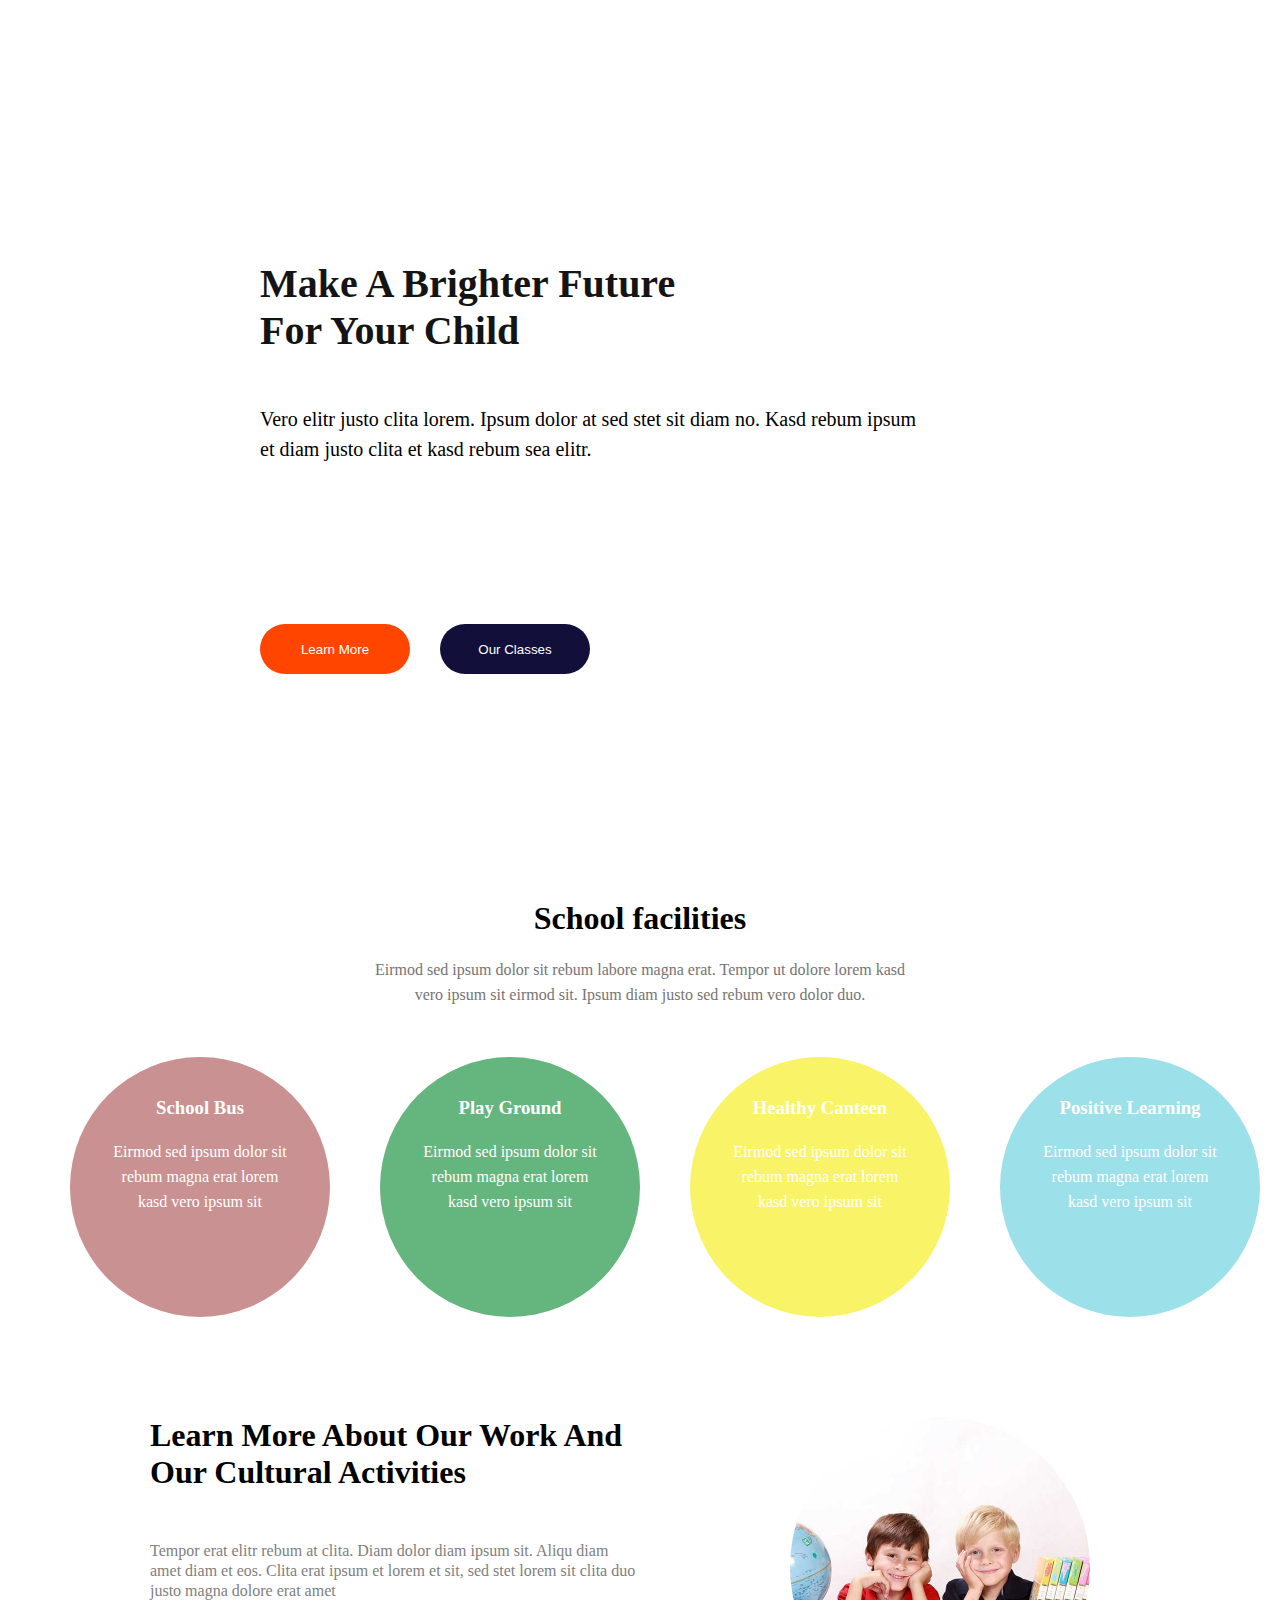
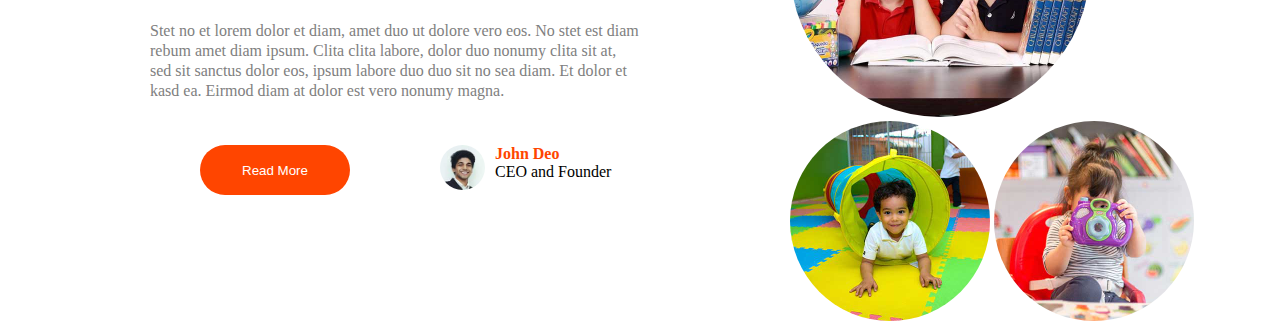
<file: Website Tasks/webTask3.html>
<!DOCTYPE html>
<html lang="en">

<head>
  <meta charset="UTF-8">
  <meta name="viewport" content="width=device-width, initial-scale=1.0">
  <title>Document</title>
  <style>
    * {
      padding: 0;
      margin: 0;
    }

    .section1 {
      background-image: url("https://m.media-amazon.com/images/I/61QpebwhioL.jpg");
      height: 100vh;
      width: 100%
    }

    .container1 {
      padding: 260px;
    }

    .container1 h1 {

      font-size: 40px;
      color: rgb(20, 20, 20);
      font-family: cursive;
    }

    .container1 p {
      margin-top: 50px;
      font-size: 20px;
      line-height: 30px;
    }

    .button-section {
      margin-top: 160px;
      display: flex;
    }

    .btn1 {
      width: 150px;
      height: 50px;
      background-color: orangered;
      color: white;
      border: orangered;
      border-radius: 30px;
      margin-right: 30px;
    }

    .btn2 {
      width: 150px;
      height: 50px;
      background-color: rgb(18, 16, 59);
      border: rgb(18, 16, 59);
      ;
      color: white;
      border-radius: 30px;
    }

    .section2 {
      text-align: center;
    }

    .section2 p {
      margin-top: 20px;
      line-height: 25px;
      color: rgb(119, 116, 116);
    }

    .facilities {
      margin-top: 50px;
      display: flex;
      justify-content: center;
    }

    .bus {
      margin-left: 50px;
      width: 180px;
      height: 180px;
      border-radius: 50%;
      background-color: rgb(201, 145, 145);
      padding: 40px;
    }

    .bus h3 {
      color: orangered;
    }

    .bus p {
      text-align: center;
      color: white;
    }

    .bus:hover {
      background-color: orangered;
    }

    .bus h3 {
      color: white;
    }


    .playground {
      margin-left: 50px;
      width: 180px;
      height: 180px;
      border-radius: 50%;
      background-color: rgb(101, 181, 126);
      padding: 40px;
    }

    .playground h3 {
      color: rgb(9, 42, 15);
    }

    .playground p {
      text-align: center;
      color: white;
    }

    .playground:hover {
      background-color: rgb(13, 35, 21);
    }

    .playground h3 {
      color: white;
    }



    .canteen {
      margin-left: 50px;
      width: 180px;
      height: 180px;
      border-radius: 50%;
      background-color: rgb(249, 244, 103);
      padding: 40px;
    }

    .canteen h3 {
      color: rgb(193, 187, 6);
    }

    .canteen p {
      text-align: center;
      color: white;
    }

    .canteen:hover {
      background-color: rgb(185, 185, 26);
    }

    .canteen h3 {
      color: white;
    }


    .learning {
      margin-left: 50px;
      width: 180px;
      height: 180px;
      border-radius: 50%;
      background-color: rgb(156, 224, 233);
      padding: 40px;
    }

    .learning h3 {
      color: rgb(9, 81, 77);
    }

    .learning p {
      text-align: center;
      color: white;
    }

    .learning:hover {
      background-color: rgb(32, 132, 141);
    }

    .learning h3 {
      color: white;
    }

    .container {
      margin-top: 100px;
      display: flex;
    }

    .textcontainer {
      width: 50%;
      height: 330px;
      margin-left: 150px;
    }

    .imagecontainer {
      width: 50%;
      margin-left: 150px;
    }

    .img1 {
      border-radius: 50%;
      width: 300px;
      height: 300px;

    }

    .img2 {
      border-radius: 50%;
      width: 200px;
      height: 200px;
    }

    .img3 {
      border-radius: 50%;
      width: 200px;
      height: 200px;
    }

    .textcontainer h1 {
      margin-bottom: 50px;
    }

    .textcontainer p {
      color: grey;
      line-height: 20px;
    }

    .p1 {
      margin-bottom: 20px;
    }
    .textbtn{
      display: flex;
      margin-left: 200px;
      margin-top: -180px;
    }
    .profile{
      display: flex;
    }
    .btn3{
      width: 150px;
      height: 50px;
      background-color: orangered;
      color: white;
      border: orangered;
      border-radius: 30px;
      margin-right: 90px;
    }
    .imgprofile img{
      border-radius: 50%;
      height: 45px;
    }
    .profile p{
      margin-left: 10px;
    }
  </style>
</head>

<body>
  <div class="section1">

    <div class="container1">
      <h1>Make A Brighter Future <br> For Your Child</h1>
      <p>Vero elitr justo clita lorem. Ipsum dolor at sed stet sit diam no. Kasd rebum ipsum <br>et diam justo clita et
        kasd rebum sea elitr.</p>
      <div class="button-section">
        <button class="btn1">Learn More</button>
        <button class="btn2">Our Classes</button>
      </div>
    </div>
  </div>
  <div class="section2">
    <h1>School facilities</h1>
    <p>Eirmod sed ipsum dolor sit rebum labore magna erat. Tempor ut dolore lorem kasd <br> vero ipsum sit eirmod sit.
      Ipsum diam justo sed rebum vero dolor duo.</p>
    <div class="facilities">
      <div class="bus">
        <h3>School Bus</h3>
        <p>Eirmod sed ipsum dolor sit rebum magna erat lorem kasd vero ipsum sit</p>
      </div>
      <div class="playground">
        <h3>Play Ground</h3>
        <p>Eirmod sed ipsum dolor sit rebum magna erat lorem kasd vero ipsum sit</p>
      </div>
      <div class="canteen">
        <h3>Healthy Canteen</h3>
        <p>Eirmod sed ipsum dolor sit rebum magna erat lorem kasd vero ipsum sit</p>
      </div>
      <div class="learning">
        <h3>Positive Learning</h3>
        <p>Eirmod sed ipsum dolor sit rebum magna erat lorem kasd vero ipsum sit</p>
      </div>
    </div>
  </div>
  <div class="section3">
    <div class="container">
      <div class="textcontainer">
        <h1>Learn More About Our Work And Our Cultural Activities</h1>
        <p class="p1">Tempor erat elitr rebum at clita. Diam dolor diam ipsum sit. Aliqu diam amet diam et eos. Clita
          erat ipsum et lorem et sit, sed stet lorem sit clita duo justo magna dolore erat amet</p>
        <p class="p2">Stet no et lorem dolor et diam, amet duo ut dolore vero eos. No stet est diam rebum amet diam
          ipsum. Clita clita labore, dolor duo nonumy clita sit at, sed sit sanctus dolor eos, ipsum labore duo duo sit
          no sea diam. Et dolor et kasd ea. Eirmod diam at dolor est vero nonumy magna.</p>
      </div>
      <div class="imagecontainer">
        <img src="assets website/task3page3img1.jpg" alt="" class="img1">
        <img src="assets website/task3page3img2.jpg" alt="" class="img2">
        <img src="assets website/task3page3img3.jpg" alt="" class="img3">
      </div>
    </div>
    <div class="textbtn">
      <div class="button"><button class="btn3">Read More</button></div>
      <div class="profile">
        <div class="imgprofile"><img src="assets website/task3pge3profile.jpg" alt=""></div>
        <p><span style="color: orangered;font-weight: bold;">John Deo</span> <br>CEO and Founder</p>
      </div>
    </div>
  </div>
</body>

</html>
</file>
<file: Calculator Project using Javascript/style.css>
.Calc{
    width: 400px;
    height: 600px;
    background: gray;
    margin-left: 130px;
}
#screen{
    width: 80%;
    margin-left: 36px;
    height: 40px;
    margin-top: 30px;
    pointer-events: none;
}
.btn{
    width: 50px;
    height: 35px;
    margin-left: 38px;
    margin-top: 20px;
    background-color: rgb(28, 99, 131);
}
</file>
<file: FB login page using HTML and CSS/fb.css>
.header{
    background: #3b5998;
    width: 100%;
    height: 85px;
}
body{
    margin: 0;
    font-family:  Arial, Helvetica Neue, sans-serif;
}
.logo{
    width: 50%;
    padding-top: 32px;
    float: left;
}
.login{
    width: 50%;
    float: left;
}
.logo-text{
    color: #fff;
    font-size: 35px;
    font-weight: bold;
    text-decoration: none;
    font-family: Arial, Helvetica Neue, sans-serif;
    margin-left: 170px; 
}
.login-label{
    color: #fff;
    font-size: 11px;
}
.login-control {
margin-right: 115px;
}
.login{
    padding-top: 10px;
}
.forgotten{
    color:#fff;
    font-size:11px;
    text-decoration: none;
    color: #9cb4d8;
}
.sub-btn{
    background: #4267b2;
    color:#fff;
    height:20px;
    border-color: #29487d;
    cursor: pointer;
}
.sub-btn:hover{
    background: red;
}
.left-section{
    width: 50%;
    float: left;
    padding-left: 134px;
    padding-top: 52px;
}
.right-section{
    width: 39%;
    float: left;
   
}
.h1{
    margin-bottom: 10px;
}
.right-section input{
    border-radius: 4px ;
    border: 2px solid #29242427;
    outline: none;
}
.pright1{
    font-weight: bold;
    margin-bottom: 3%;
    margin-top: 0%;
}
.placeholder1{
    height: 22px;
    width: 140px ;
}
.placeholder2{
    height: 22px;
    width: 140px ;
}
.placeholder3{
    height: 22px;
    width: 293px;
    margin-top: 15px;
    margin-bottom: 10px;
}
.placeholder4{
    height: 22px;
    width: 293px;
    margin-top: 10px;
    margin-bottom: 10px;
}
.Bday{
    font-size: small;
    font-family: Arial, Helvetica Neue, sans-serif;
    color: rgb(107, 112, 112);
    font-weight: bold;
    margin-bottom: 6px;

}
.Gender{
    margin-top: 1%;
    font-size: small;
    font-weight: bold;
    font-family: Arial, Helvetica Neue, sans-serif;
    color: rgb(107, 112, 112);
    margin-bottom: 3px;
}
.rad{
    font-family: Arial, Helvetica Neue, sans-serif;
    font-size: 14px;
    font-weight:550;
}
.pright2{
    font-size: 10px;
    font-family: Arial, Helvetica Neue, sans-serif;
    
}
.signup{
    background-color: rgba(21, 189, 21, 0.733);
    font-weight: bolder;
    width: 150px;
    font-size: 95%;
    height: 30px;
    border: none;
    color: #fff;
    border-radius: 5px;
}
.main-body{
    background-color: linear-gradient(white,#D3D8E8);
    width:100%;
    height:500px;
}
.para{
    font-size: 21px;
    font-weight: bold;
}
.image{
    width:581px;
}


*{
    /* border: 1px solid red; */
}
</file>
<file: Website Tasks/webTask2.css>
*{
    padding: 0;
    margin: 0 ;
}
.nav{
    display: flex;
    padding: 15px 0;
    background-color: rgb(27, 25, 25);
    color: rgb(159, 154, 154);
    top: 0;
    right: 0;
    left: 0;
    position: fixed;
}
.nav p{
    font-size: 35px;
    margin-top: 20px;
    margin-left: 150px;
    color: white;
}
.nav ul {
    float: right;
    margin-right: 100px;
    margin-left: 250px;
}
.nav ul li {
    text-decoration: none;
    list-style: none;
    display: inline-block;
    line-height: 50px;
    margin: 0 30px;
    font-size: 18px;
}
.nav button{
    width: 250px;
    height: 40px;
    border-radius: 45px;
    background-color: yellow;
    color: black;
    font-size: 25px;
    text-align: center;
    
    border: none;
    margin: 20px 0;
    
}
.nav button:hover{
    background-color: black;
    color: white;
    transition: 0.5s;
}





.section1{
    display: flex;
    margin: 50px 150px;
}
.col1{
    width: 40%;
}
.col1 img{
    width: 80%;
}
.col2 p{
    width: 480px;
    height: 60px;
    border-radius: 45px;
    background-color: rgb(4, 4, 4);
    color: white;
    font-size: 40px;
    text-align: center;
    padding-top: 20px;
    padding-bottom: 15px;
    margin-top: 300px;
}
.col2 button{
    width: 400px;
    height: 70px;
    border-radius: 45px;
    background-color: yellow;
    color: black;
    font-size: 35px;
    text-align: center;
    margin-top: 20px;
    border: none;
}


.section2-parent{
    display: flex;
    margin: 50px 150px;
    
}
.sect2-col1{
    max-width: 50%;
}
.sect2-col1 h2{
    font-size: 36px;
    margin-bottom: 16px;
}

.sect2-col1 p {
        color: rgb(93, 90, 90);
        font-size: 18px;
        letter-spacing: .3px;
        line-height: 2em;
        margin-bottom: 25px;
        width: 83%;
    }

.sect2-col2 img{
    margin-left: 58px;
    width: 78%;
    border-radius: 40px;
}
.profile-details{
    display: flex;
    
}
.profile-details p{
    color: black;
        font-size: 18px;
        letter-spacing: .3px;
        line-height:30px;
        margin-bottom: 5px;      
        width: 158px; 
}
.profile2{
    margin-left: 150px;
}


.section3{
    display: flex;
    margin: 50px 150px;
}
.sect3sub{
    width: 30%;
    margin-right: 15px;
}
.section3 h1{
    margin-bottom: 10px;
}
.section3  p{
    color: rgb(93, 90, 90);
        font-size: 18px;
        letter-spacing: .3px;
        line-height: 2em;
        margin-bottom: 25px;
}

.section4{
    height: 40vh;
    background-color: rgb(237, 234, 234);
    margin: 50px 0px;
    padding: 80px 150px;

}
.section4-parent{
    display: flex;
    padding-top: 55px;
}
.sect4sub{
    display: flex;
}
.sect4sub img{
    width: 100px;
    border-radius: 50%;
}
.section4 h1{
    text-align: center;
    
}
.sect4subcol2{
    margin-left: 30px;
    width: 45%;
}
.sect4subcol2 p{
    color: rgb(93, 90, 90);
        font-size: 18px;
        letter-spacing: .3px;
        line-height: 2em;
        margin-bottom: 25px;
}
.sect4subcol2 h3{
    font-size: 30px;
    font-weight: bolder;
    line-height: 45px;
}
.sect4subcol2 h6{
    font-size: 18px;
    font-weight: 350;
}
.section5{
    margin: 50px 0px;
    padding: 80px 150px;

}
table, td {
    border: 1px solid rgb(179, 176, 176);
    border-collapse: collapse;
  }
  table{
    margin-top: 40px;
    width: 90%;
    background-color: rgb(237, 234, 234);
  }
  tr{
    height: 55px;
  }
  td{
    padding-left: 30px;
    font-size: 23px;
  }
  .section5 p{
    margin-top: 20px;
    font-size: 18px;
  }


  .section6{
    margin: 50px 0px;
    padding: 80px 150px;
    display: flex;
  }
  .nmeinp,.emailinp{
        border-bottom: rgb(183, 177, 177) solid 1px;
        margin-left: 30px;
        width: 80%;
        border-top: none;
        border-left: none;
        border-right: none;
        height: 50px;
        font-size: 18px;
        padding: 0 27px;
        color: black; 
  }
  .msginp{
    border-bottom: rgb(195, 189, 189) solid 1px;
        margin-left: 30px;
        width: 80%;
        border-top: none;
        border-left: none;
        border-right: none;
        height: 150px;
        font-size: 18px;
        padding: 0 27px;
        color: blac;
  }
  .section6 button{
    margin-top: 30px ;
    margin-left: 40px;
    width: 190px;
    height: 50px;
    border-radius: 30px;
    background-color: rgb(255, 213, 0);
    color: black;
    text-align: center;
    border: rgb(255, 213, 0);
    font-size: 20px;
  }
  .section6 button:hover{
    background-color: black;
    color: white;
  }
  .section6col1{
    width: 50%;
  }
  .sect6col2{
    margin-left: 200px;
    width: 50%;
  }
  .p1{
      color: grey;
      padding-top: 25px;
      font-size: 20px;
  }
  .p2{
    font-size: 19px;
    padding-top: 20px;
  }
.p3{
    color: grey;
    font-size: 20px;
    padding-top: 80px;
}
.p4{
    font-size: 20px;
    padding-top: 25px;
}
</file>
